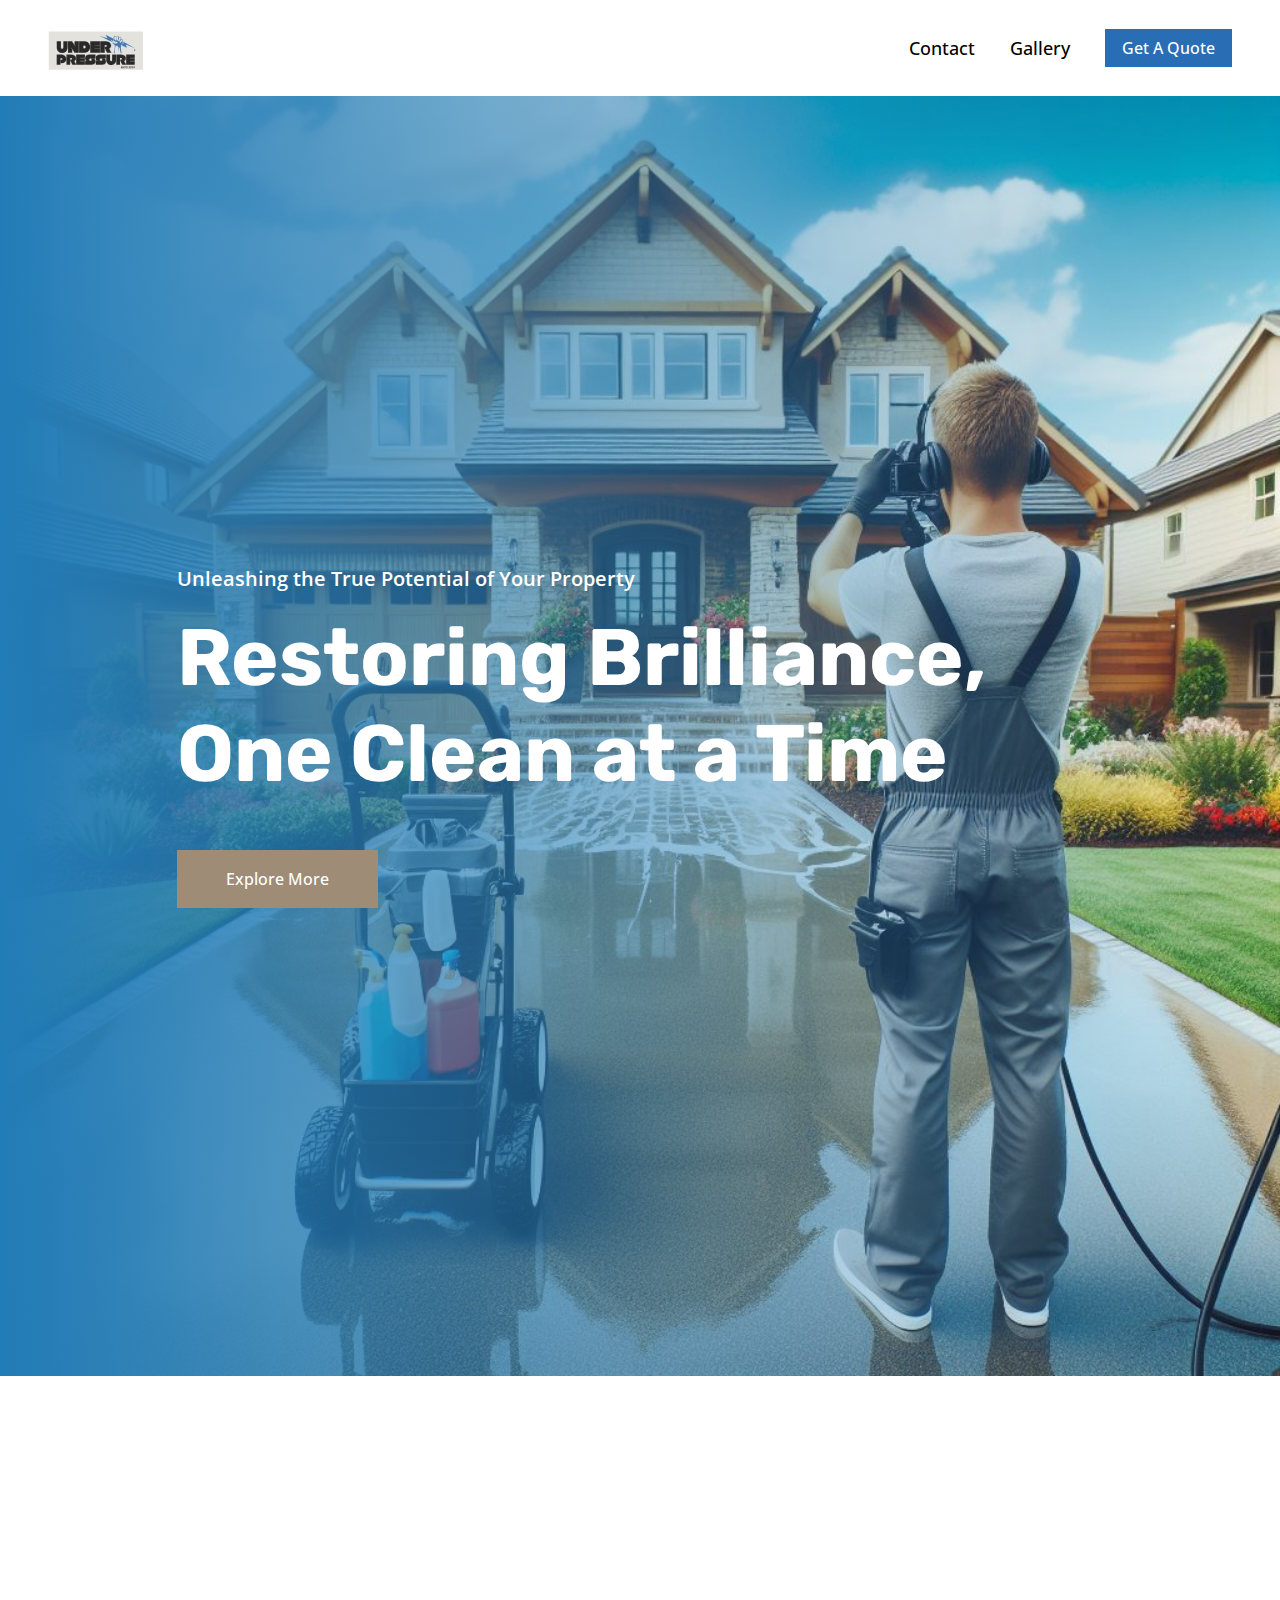
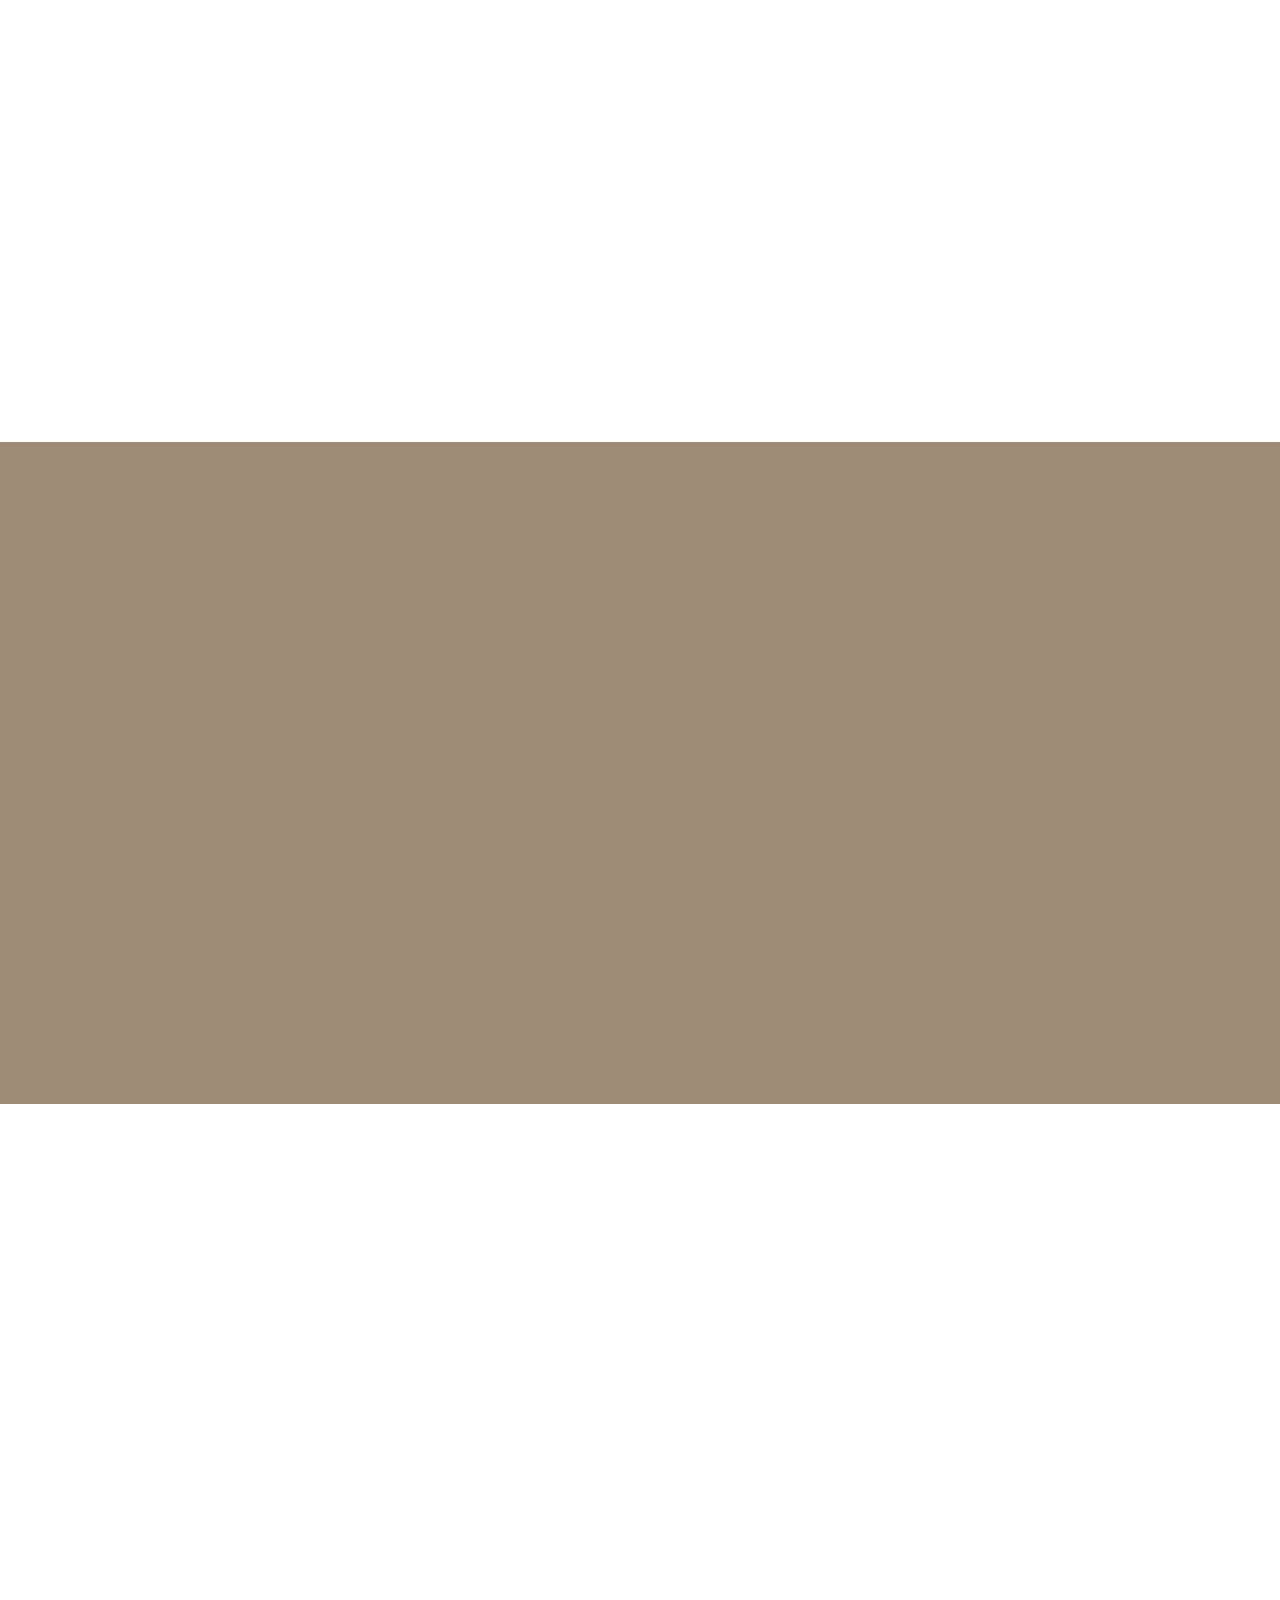
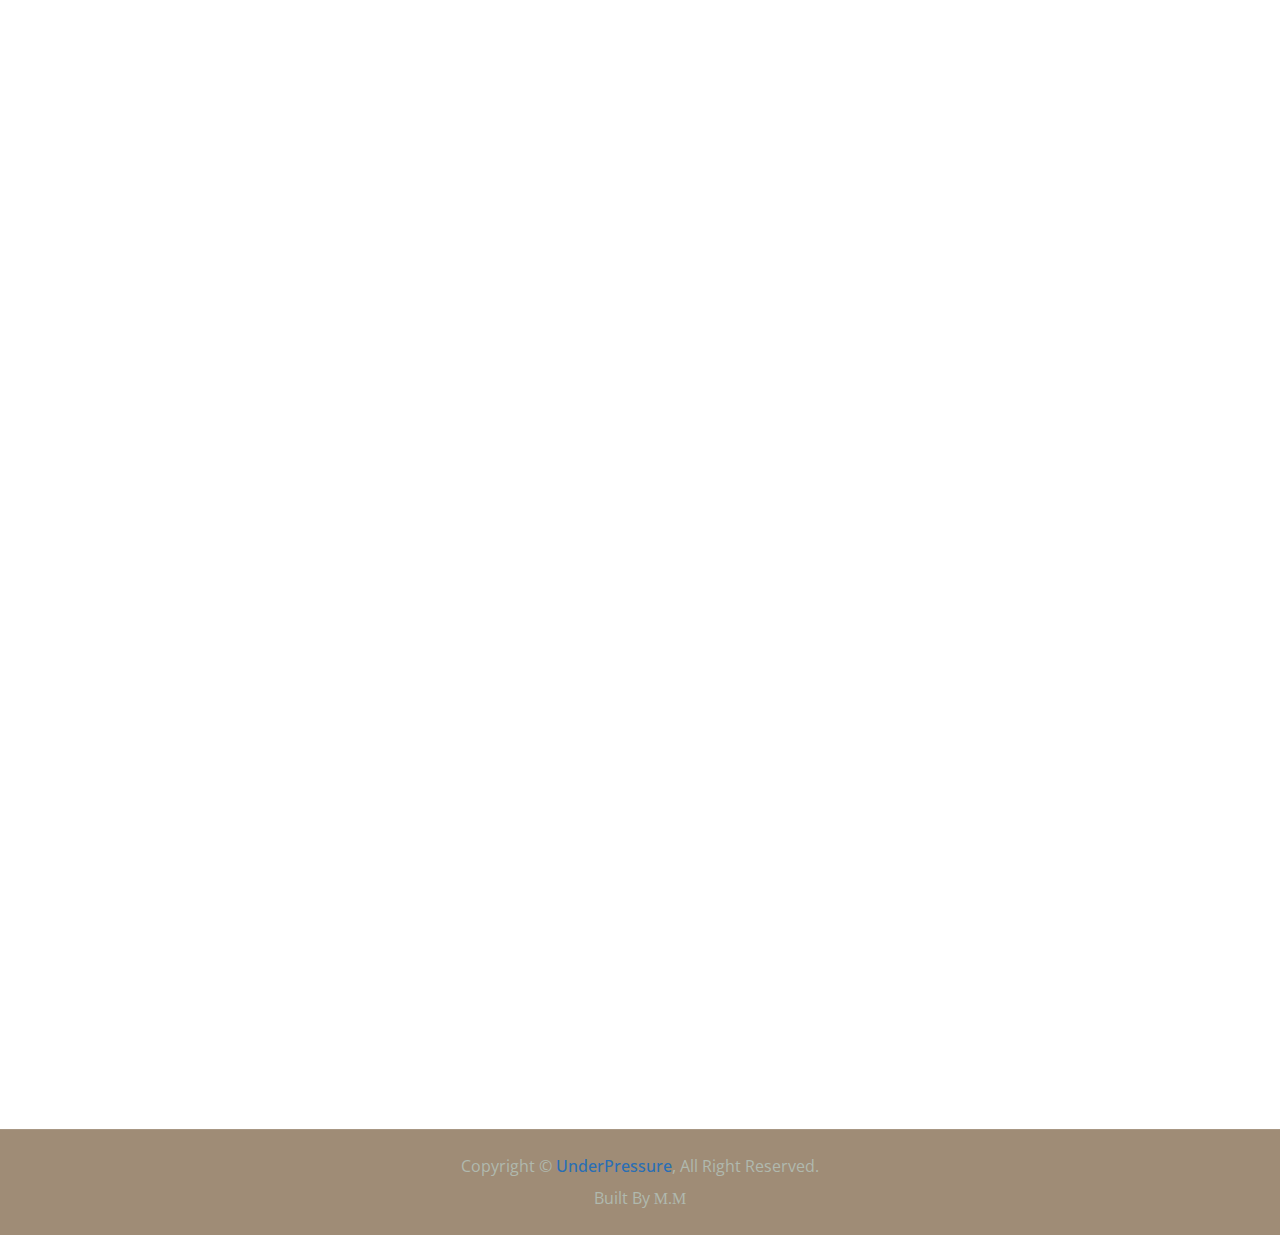
<file: index.html>
<!DOCTYPE html>
<html lang="en">

<head>
    <meta charset="utf-8">
    <title>UnderPressure</title>
    <meta content="width=device-width, initial-scale=1.0" name="viewport">
    <meta content="" name="keywords">
    <meta content="" name="description">

    <!-- Favicon -->
    <link href="img/favicon.ico" rel="icon">

    <!-- Google Web Fonts -->
    <link rel="preconnect" href="https://fonts.googleapis.com">
    <link rel="preconnect" href="https://fonts.gstatic.com" crossorigin>
    <link
        href="https://fonts.googleapis.com/css2?family=Open+Sans:wght@400;500;600&family=Rubik:wght@500;600;700&display=swap"
        rel="stylesheet">

    <!-- Icon Font Stylesheet -->
    <link href="https://cdnjs.cloudflare.com/ajax/libs/font-awesome/5.10.0/css/all.min.css" rel="stylesheet">
    <link href="https://cdn.jsdelivr.net/npm/bootstrap-icons@1.4.1/font/bootstrap-icons.css" rel="stylesheet">

    <!-- Libraries Stylesheet -->
    <link href="lib/animate/animate.min.css" rel="stylesheet">
    <link href="lib/owlcarousel/assets/owl.carousel.min.css" rel="stylesheet">

    <!-- Customized Bootstrap Stylesheet -->
    <link href="css/bootstrap.min.css" rel="stylesheet">

    <!-- Template Stylesheet -->
    <link href="css/style.css" rel="stylesheet">
</head>

<body>
    <!-- Spinner Start -->
    <div id="spinner"
        class="show bg-white position-fixed translate-middle w-100 vh-100 top-50 start-50 d-flex align-items-center justify-content-center">
        <div class="spinner-border text-primary" role="status" style="width: 3rem; height: 3rem;"></div>
    </div>
    <!-- Spinner End -->


  


    <!-- Navbar Start -->
<nav class="navbar navbar-expand-md bg-white navbar-light sticky-top px-4 px-lg-5">
        <a href="index.html" class="navbar-brand d-flex align-items-center">
            <h1 class="m-0"><img class="img" src="img/logo/logo2.png" alt=""></h1>
        </a>
		
		
		
      
        <button class="navbar-toggler" type="button" data-bs-toggle="collapse" data-bs-target="#navbarNav"
            aria-controls="navbarNav" aria-expanded="false" aria-label="Toggle navigation">
            <span class="navbar-toggler-icon"></span>
        </button>
        <div class="collapse navbar-collapse" id="navbarNav">
            <ul class="navbar-nav ms-auto">
                
                <li class="nav-item">
                    <a class="nav-link" href="contact.html">Contact</a>
                </li>
				 <li class="nav-item">
                    <a class="nav-link" href="gallery.html">Gallery</a>
                </li>
            </ul>
            <a href="contact.html" class="btn btn-primary px-3 d-none d-lg-block">Get A Quote</a>
        </div>
    </div>
</nav>
<!-- Navbar End -->



    <!-- Carousel Start -->
    <div class="container-fluid px-0 mb-5">
        <div id="header-carousel" class="carousel slide" data-bs-ride="carousel">
            <div class="carousel-inner">
                <div class="carousel-item active">
                    <img class="w-100" src="img/carousel-1.jpg" alt="Image">
                    <div class="carousel-caption">
                        <div class="container">
                            <div class="row justify-content-center">
                                <div class="col-lg-10 text-start">
                                    <p class="fs-5 fw-medium text-dark text-uj4uppercase animated slideInRight">Unleashing the True Potential of Your Property</p>
                                    <h1 class="display-1 text-white mb-5 animated slideInRight">Restoring Brilliance, One Clean at a Time</h1>
                                    <a href="" class="btn btn-dark py-3 px-5 animated slideInRight">Explore More</a>
                                </div>
                            </div>
                        </div>
                    </div>
                </div>
               
            </div>
           
        </div>
    </div>
    <!-- Carousel End -->


    <!-- About Start -->
    <div class="container-xxl py-5">
        <div class="container">
            <div class="row g-5">
                <div class="col-lg-6">
                    <div class="row gx-3 h-100">
                        <div class="col-6 align-self-start wow fadeInUp" data-wow-delay="0.1s">
                            <img class="img-fluid" src="img/about-1.jpg">
                        </div>
                        <div class="col-6 align-self-end wow fadeInDown" data-wow-delay="0.1s">
                            <img class="img-fluid" src="img/about-2.jpg">
                        </div>
                    </div>
                </div>
                <div class="col-lg-6 wow fadeIn" data-wow-delay="0.5s">
                    <p class="fw-medium text-uppercase text-primary mb-2">About Us</p>
                    <h1 class="display-5 mb-4">Our Commitment to Excellence</h1>
                    <p class="mb-4">Elevating the Standard of Power Washing Service Through Quality Workmanship and Customer Care
                    </p>
                    <div class="d-flex align-items-center mb-4">
                        <div class="flex-shrink-0 bg-primary p-4">
                           <style>
  .white-text {
    color: white;
  }
</style>

<h1 class="display-2 white-text">#1</h1>

                            <h5 class="text-white">Trusted</h5>
                            <h5 class="text-white">Service</h5>
                        </div>
                        <div class="ms-4">
							 <p><i class="fa fa-check text-primary me-2"></i>Customized Solutions</p>
							<p><i class="fa fa-check text-primary me-2"></i>Competitive Pricing</p>
                          <p><i class="fa fa-check text-primary me-2"></i>Expertise + Experience</p>
                            <p><i class="fa fa-check text-primary me-2"></i>Advanced   Techniques</p>
                           
                          
                            <p class="mb-0"><i class="fa fa-check text-primary me-2"></i>Insuranced Contractor</p>
                        </div>
                    </div>
                  

              </div>
          </div>
      </div>
</div>
            </div>
        </div>
    </div>
    <!-- About End -->


    <!-- Project Start -->
    <div class="container-fluid bg-dark pt-5 my-5 px-0">
        <div class="text-center mx-auto mt-5 wow fadeIn" data-wow-delay="0.1s" style="max-width: 600px;">
            <p class="fw-medium text-uppercase text-primary mb-2">Our Services</p>
            <h1 class="display-5 text-white mb-5">Power Washed to Perfection: Transforming Surfaces, Revitalizing Spaces!</h1>
        </div>
        <div class="owl-carousel project-carousel wow fadeIn" data-wow-delay="0.1s">
            <a class="project-item" href="">
                <img class="img-fluid" src="img/residential.jpeg" alt="">
                <div class="project-title">
                    <h5 class="text-primary mb-0">Residential Exterior</h5>
                </div>
            </a>
            <a class="project-item" href="">
                <img class="img-fluid" src="img/driveway.jpeg" alt="">
                <div class="project-title">
                    <h5 class="text-primary mb-0">Driveway/Walkway</h5>
                </div>
            </a>
			 <a class="project-item" href="">
                <img class="img-fluid" src="img/concrete.jpeg" alt="">
                <div class="project-title">
                    <h5 class="text-primary mb-0">Concrete</h5>
                </div>
            </a>
			 <a class="project-item" href="">
                <img class="img-fluid" src="img/commercial.jpeg" alt="">
                <div class="project-title">
                    <h5 class="text-primary mb-0">Commercial Building</h5>
                </div>
            </a>
			 <a class="project-item" href="">
                <img class="img-fluid" src="img/patio furnature.jpeg" alt="">
                <div class="project-title">
                    <h5 class="text-primary mb-0">Outdoor Furniture</h5>
                </div>
            </a>
            <a class="project-item" href="">
                <img class="img-fluid" src="img/decks.jpeg" alt="">
                <div class="project-title">
                    <h5 class="text-primary mb-0">Deck and Patio</h5>
                </div>
            </a>
            <a class="project-item" href="">
                <img class="img-fluid" src="img/fence.jpeg" alt="">
                <div class="project-title">
                    <h5 class="text-primary mb-0">Fences</h5>
                </div>
            </a>
            <a class="project-item" href="">
                <img class="img-fluid" src="img/roof.jpeg" alt="">
                <div class="project-title">
                    <h5 class="text-primary mb-0">Roofs</h5>
                </div>
            </a>
            <a class="project-item" href="">
                <img class="img-fluid" src="img/gutters.jpeg" alt="">
                <div class="project-title">
                    <h5 class="text-primary mb-0">Gutters</h5>
                </div>
            </a>
        </div>
    </div>
    <!-- Project End -->



   


    <!-- Video Modal Start -->
    <div class="modal modal-video fade" id="videoModal" tabindex="-1" aria-labelledby="exampleModalLabel"
        aria-hidden="true">
        <div class="modal-dialog">
            <div class="modal-content rounded-0">
                <div class="modal-header">
                    <h3 class="modal-title" id="exampleModalLabel">Youtube Video</h3>
                    <button type="button" class="btn-close" data-bs-dismiss="modal" aria-label="Close"></button>
                </div>
                <div class="modal-body">
                    <!-- 16:9 aspect ratio -->
                    <div class="ratio ratio-16x9">
                        <iframe class="embed-responsive-item" src="" id="video" allowfullscreen
                            allowscriptaccess="always" allow="autoplay"></iframe>
                    </div>
                </div>
            </div>
        </div>
    </div>
    <!-- Video Modal End -->


    <!-- Service Start -->
    <div class="container-xxl py-5">
        <div class="container">
            <div class="text-center mx-auto pb-4 wow fadeInUp" data-wow-delay="0.1s" style="max-width: 600px;">
               
                <h1 class="display-5 mb-4">Why Choose Us?</h1>
            </div>
            <div class="row gy-5 gx-4">
                <div class="col-md-6 col-lg-4 wow fadeInUp" data-wow-delay="0.1s">
                    <div class="service-item">
                        <img class="img-fluid" src="img/service-1.jpg" alt="">
                        <div class="service-img">
                            <img class="img-fluid" src="img/service-1.jpg" alt="">
                        </div>
                        <div class="service-detail">
                            <div class="service-title">
                                <hr class="w-25">
                                <h3 class="mb-0">Community Connection</h3>
                                <hr class="w-25">
                            </div>
                            <div class="service-text">
                                <p class="text-white mb-0">As a locally owned and operated business, we're deeply rooted in the community. Choosing us means supporting your neighbors and investing in the local economy.</p>
                            </div>
                        </div>
                        
                    </div>
                </div>
                <div class="col-md-6 col-lg-4 wow fadeInUp" data-wow-delay="0.3s">
                    <div class="service-item">
                        <img class="img-fluid" src="img/service-2.jpg" alt="">
                        <div class="service-img">
                            <img class="img-fluid" src="img/service-2.jpg" alt="">
                        </div>
                        <div class="service-detail">
                            <div class="service-title">
                                <hr class="w-25">
                                <h3 class="mb-0">Personalized Service</h3>
                                <hr class="w-25">
                            </div>
                            <div class="service-text">
                                <p class="text-white mb-0">Being local allows us to provide personalized service tailored to your specific needs. We understand the unique challenges of our area and can offer solutions that are effective in our local environment.</p>
                            </div>
                        </div>
                        
                    </div>
                </div>
                <div class="col-md-6 col-lg-4 wow fadeInUp" data-wow-delay="0.5s">
                    <div class="service-item">
                        <img class="img-fluid" src="img/service-3.jpg" alt="">
                        <div class="service-img">
                            <img class="img-fluid" src="img/service-3.jpg" alt="">
                        </div>
                        <div class="service-detail">
                            <div class="service-title">
                                <hr class="w-25">
                                <h3 class="mb-0">Trusted Professional Care</h3>
                                <hr class="w-25">
                            </div>
                            <div class="service-text">
                                <p class="text-white mb-0">Our reputation is built on word-of-mouth recommendations within the local community. When you choose us, you're choosing a company with a proven track record of satisfied customers right here in our neighborhood.</p>
                            </div>
                        </div>
                       
                    </div>
                </div>
            </div>
        </div>
    </div>
    <!-- Service End -->


  

 

    <!-- Testimonial Start -->
    <div class="container-xxl py-5">
        <div class="container">
            <div class="text-center mx-auto wow fadeInUp" data-wow-delay="0.1s" style="max-width: 600px;">
                <p class="fw-medium text-uppercase text-primary mb-2">Testimonials</p>
                <h1 class="display-5 mb-5">What Our Clients Say!</h1>
            </div>
            <div class="owl-carousel testimonial-carousel wow fadeInUp" data-wow-delay="0.1s">
                <div class="testimonial-item text-center">
                   
                    <div class="testimonial-text text-center rounded p-4">
                        <p>"Incredible job! Our patio was covered in moss and algae, but after the power washing service, it looks like new again. The team was prompt, professional, and the results exceeded our expectations. Thank you!"</p>
                        <h5 class="mb-1">Sarah T</h5>
                        <span class="fst-italic">Homeowner</span>
                    </div>
                </div>
                <div class="testimonial-item text-center">
                    <div class="testimonial-img position-relative">
                       
                        
                    </div>
                    <div class="testimonial-text text-center rounded p-4">
                        <p>"Absolutely thrilled with the results! Our driveway went from grimy to gleaming in no time. The team was professional, efficient, and the results speak for themselves. Highly recommend!"</p>
                        <h5 class="mb-1">John D</h5>
                        <span class="fst-italic">Homeowner</span>
                    </div>
                </div>
                <div class="testimonial-item text-center">
                   
                    <div class="testimonial-text text-center rounded p-4">
                        <p>"Impressed doesn't even begin to cover it! Our house looks brand new after the power washing service. The team was courteous, thorough, and left no stone unturned. Couldn't be happier with the outcome!"</p>
                        <h5 class="mb-1">Michael R</h5>
                        <span class="fst-italic">Homeowner</span>
                    </div>
                </div>
            </div>
        </div>
    </div>
    <!-- Testimonial End -->


    <!-- Footer Start -->
    <div class="container-fluid bg-dark footer mt-5 py-5 wow fadeIn" data-wow-delay="0.1s">
        <div class="container py-5">
            <div class="row g-5">
                <div class="col-lg-3 col-md-6">
                    <h5 class="text-white mb-4">Get in Touch</h5>
                    <p class="mb-2"><i class="fa fa-map-marker-alt me-3"></i>Collingwood, ON</p>
                    <p class="mb-2"><i class="fa fa-phone-alt me-3"></i>705-555-5555</p>
                    <p class="mb-2"><i class="fa fa-envelope me-3"></i>info@underpressure.ca</p>
                    
                </div>
                <div class="col-lg-3 col-md-6">
                    <h5 class="text-white mb-4">Quick Links</h5>
                    
                    <a class="btn btn-link" href="contact.html">Contact Us</a>
                   
                    <a class="btn btn-link" href="terms.html">Terms & Conditions</a>
                    
                </div>
                <div class="col-lg-3 col-md-6">
                    <h5 class="text-white mb-4">Business Hours</h5>
                    <p class="mb-1">Monday - Friday</p>
                    <h6 class="text-light">09:00 am - 07:00 pm</h6>
                    <p class="mb-1">Saturday</p>
                    <h6 class="text-light">09:00 am - 5:00 pm</h6>
                    <p class="mb-1">Sunday</p>
                    <h6 class="text-light">Closed</h6>
                </div>
                <div class="col-lg-3 col-md-6">
                    <h5 class="text-white mb-4">Newsletter</h5>
                    <p>Stay Connected for Exclusive Offers, Maintenence Tips, and Industry Insights</p>
                    <div class="position-relative w-100">
        <form method="post" action="https://submit.jotform.com/submit/240495998882075">
            <input class="form-control bg-transparent w-100 py-3 ps-4 pe-5" type="email" name="q4_email" placeholder="Your email" required>
            <input type="hidden" id="input_7" name="q7_newsletter_tag" value="newsletter list">
            <div class="form-single-column" role="group" aria-labelledby="label_8" data-component="checkbox" style="display: none;">
             
                    <input type="checkbox" aria-describedby="label_8" class="form-checkbox" id="input_8_0" name="q8_newsletter[]" value="Yes" checked />
                </span>
            </div>
            <button type="submit" class="btn btn-primary py-2 position-absolute top-0 end-0 mt-2 me-2">Signup</button>
        </form>
    </div>
                </div>
            </div>
        </div>
    </div>
    <!-- Footer End -->

  <!-- Copyright Start -->
    <div class="container-fluid copyright bg-dark py-4">
        <div class="container text-center">
            <p class="mb-2">Copyright &copy; <a class="fw-semi-bold" href="#">UnderPressure</a>, All Right Reserved.
            </p>
           
         <style>
    .minimal-cursive {
        font-family: 'Lobster', cursive; /* Use a minimal cursive font */
    }
</style>

<p class="mb-0">Built By <span class="minimal-cursive">M.M</span></p>


        </div>
    </div>
    <!-- Copyright End -->
  


   


    <!-- JavaScript Libraries -->
<script src="https://code.jquery.com/jquery-3.4.1.min.js"></script>
<script src="https://cdn.jsdelivr.net/npm/bootstrap@5.0.0/dist/js/bootstrap.bundle.min.js"></script>
<script src="lib/wow/wow.min.js"></script>
<script src="lib/easing/easing.min.js"></script>
<script src="lib/waypoints/waypoints.min.js"></script>
<script src="lib/owlcarousel/owl.carousel.min.js"></script>
<script src="lib/counterup/counterup.min.js"></script>

    <!-- Template Javascript -->
<script src="js/main.js"></script>
</body>

</html>
</file>
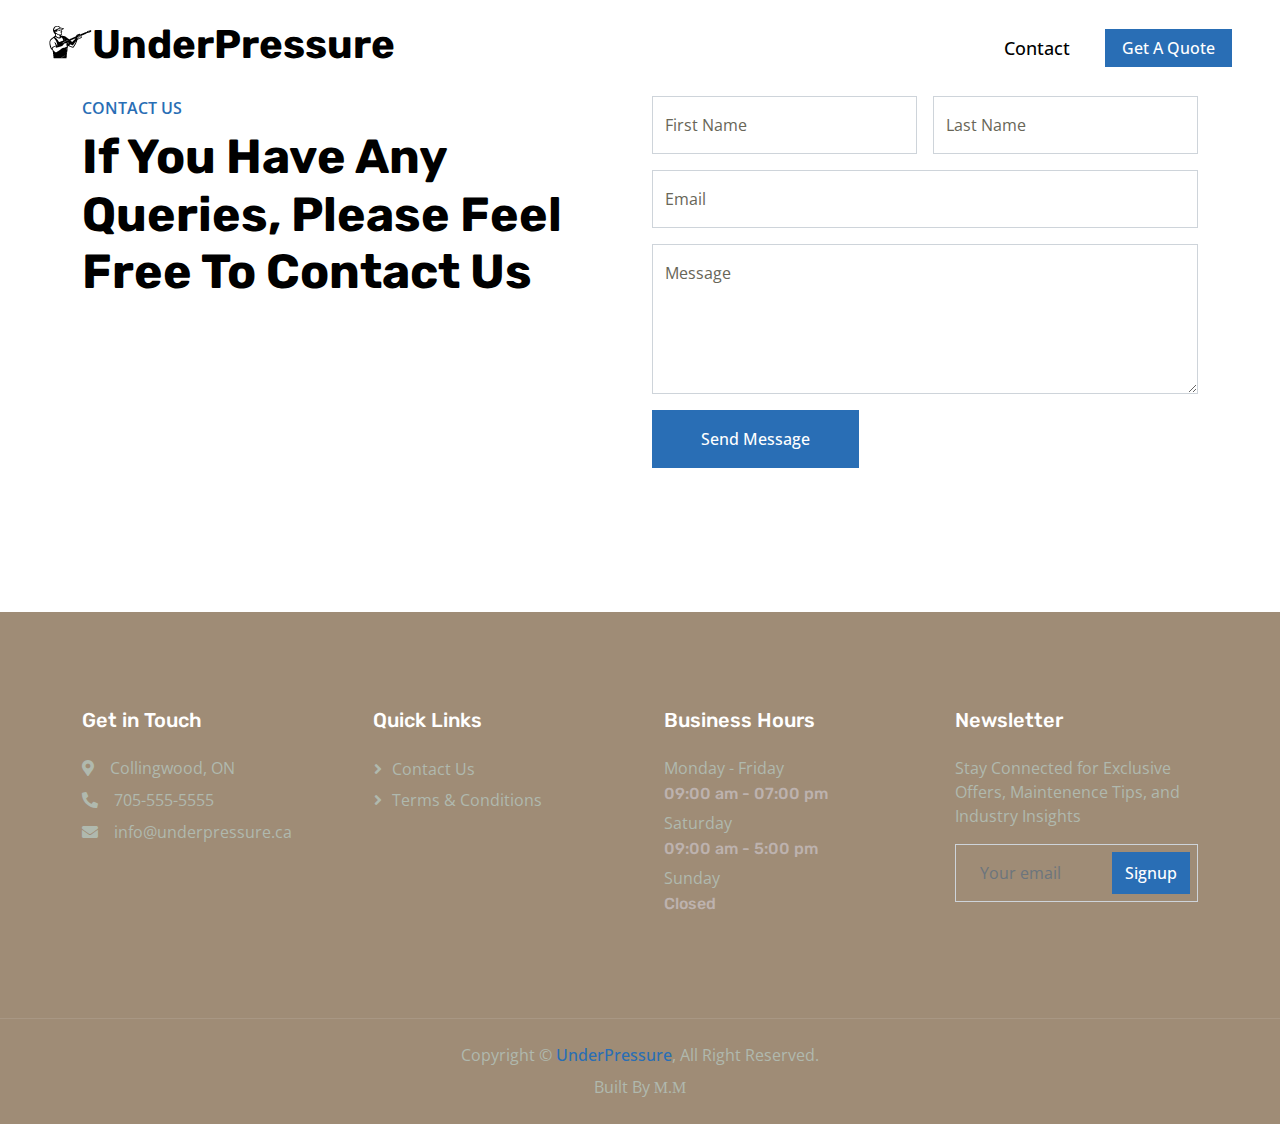
<file: contact.html>
<!DOCTYPE html>
<html lang="en">

<head>
    <meta charset="utf-8">
    <title>UnderPressure - Contact</title>
    <meta content="width=device-width, initial-scale=1.0" name="viewport">
    <meta content="" name="keywords">
    <meta content="" name="description">

    <!-- Favicon -->
    <link href="img/favicon.ico" rel="icon">

    <!-- Google Web Fonts -->
    <link rel="preconnect" href="https://fonts.googleapis.com">
    <link rel="preconnect" href="https://fonts.gstatic.com" crossorigin>
    <link
        href="https://fonts.googleapis.com/css2?family=Open+Sans:wght@400;500;600&family=Rubik:wght@500;600;700&display=swap"
        rel="stylesheet">

    <!-- Icon Font Stylesheet -->
    <link href="https://cdnjs.cloudflare.com/ajax/libs/font-awesome/5.10.0/css/all.min.css" rel="stylesheet">
    <link href="https://cdn.jsdelivr.net/npm/bootstrap-icons@1.4.1/font/bootstrap-icons.css" rel="stylesheet">

    <!-- Libraries Stylesheet -->
    <link href="lib/animate/animate.min.css" rel="stylesheet">
    <link href="lib/owlcarousel/assets/owl.carousel.min.css" rel="stylesheet">

    <!-- Customized Bootstrap Stylesheet -->
    <link href="css/bootstrap.min.css" rel="stylesheet">

    <!-- Template Stylesheet -->
    <link href="css/style.css" rel="stylesheet">
</head>

<body>
    <!-- Spinner Start -->
    <div id="spinner"
        class="show bg-white position-fixed translate-middle w-100 vh-100 top-50 start-50 d-flex align-items-center justify-content-center">
        <div class="spinner-border text-primary" role="status" style="width: 3rem; height: 3rem;"></div>
    </div>
    <!-- Spinner End -->


 
    <!-- Navbar Start -->
<nav class="navbar navbar-expand-md bg-white navbar-light sticky-top px-4 px-lg-5">
        <a href="index.html" class="navbar-brand d-flex align-items-center">
            <h1 class="m-0"><img class="img" src="img/logo/logo.png" alt="">UnderPressure</h1>
        </a>
		
		
		
      
        <button class="navbar-toggler" type="button" data-bs-toggle="collapse" data-bs-target="#navbarNav"
            aria-controls="navbarNav" aria-expanded="false" aria-label="Toggle navigation">
            <span class="navbar-toggler-icon"></span>
        </button>
        <div class="collapse navbar-collapse" id="navbarNav">
            <ul class="navbar-nav ms-auto">
                
                <li class="nav-item">
                    <a class="nav-link" href="contact.html">Contact</a>
                </li>
            </ul>
            <a href="contact.html" class="btn btn-primary px-3 d-none d-lg-block">Get A Quote</a>
        </div>
    </div>
</nav>
<!-- Navbar End -->


 


   <!-- Contact Start -->
    <div class="container-xxl py-5">
        <div class="container">
            <div class="row g-5 justify-content-center mb-5">
               
			
			
			
			
			
            <div class="row g-6">
                <div class="col-lg-6 wow fadeInUp" data-wow-delay="0.1s">
                    <p class="fw-medium text-uppercase text-primary mb-2">Contact Us</p>
                  <h1 class="display-5 mb-4">If You Have Any Queries, Please Feel Free To Contact Us</h1>
                    <p class="mb-4">&nbsp;</p>
                    
                </div>
          
				
				
				
				
				
				
		<div class="col-lg-6 wow fadeInUp" data-wow-delay="0.5s">
    <form method="post" action="https://submit.jotform.com/submit/240495998882075">
		
        <div class="row g-3">
            <div class="col-md-6">
				
                <div class="form-floating">
					
                    <input type="text" class="form-control" name="q3_name[first]" id="first_3" placeholder="First Name" required>
                    <label for="first_3">First Name</label>
                </div>
            </div>
            <div class="col-md-6">
                <div class="form-floating">
                    <input type="text" class="form-control" name="q3_name[last]" id="last_3" placeholder="Last Name" required>
                    <label for="last_3">Last Name</label>
                </div>
            </div>
            <div class="col-12">
                <div class="form-floating">
                    <input type="email" class="form-control" name="q4_email" id="input_4" placeholder="example@example.com" required>
                    <label for="input_4">Email</label>
                </div>
            </div>
            <div class="col-12">
                <div class="form-floating">
                    <textarea class="form-control" name="q5_typeA" id="input_5" placeholder="Type a question" style="height: 150px" required></textarea>
                    <label for="input_5">Message</label>
                </div>
            </div>
            <div>
                <input type="hidden" name="newsletter_tag" value="newsletter list">
                <button class="form-submit-button submit-button jf-form-buttons jsTest-submitField btn btn-primary py-3 px-5" id="input_2" type="submit">Send Message</button>
            </div>
        </div>
        <input type="hidden" name="formID" value="240495998882075">
        <input type="hidden" id="JWTContainer" value="">
        <input type="hidden" id="cardinalOrderNumber" value="">
        <input type="hidden" id="jsExecutionTracker" name="jsExecutionTracker" value="build-date-1708369443363">
        <input type="hidden" id="submitSource" name="submitSource" value="unknown">
        <input type="hidden" id="buildDate" name="buildDate" value="1708369443363">
        <input type="hidden" class="simple_spc" id="simple_spc" name="simple_spc" value="240495998882075">
    </form>
</div>


				
				
				
				


                </div>
            </div>
        </div>
    </div>
    <!-- Contact End -->


   
    <!-- Footer Start -->
    <div class="container-fluid bg-dark footer mt-5 py-5 wow fadeIn" data-wow-delay="0.1s">
        <div class="container py-5">
            <div class="row g-5">
                <div class="col-lg-3 col-md-6">
                    <h5 class="text-white mb-4">Get in Touch</h5>
                    <p class="mb-2"><i class="fa fa-map-marker-alt me-3"></i>Collingwood, ON</p>
                    <p class="mb-2"><i class="fa fa-phone-alt me-3"></i>705-555-5555</p>
                    <p class="mb-2"><i class="fa fa-envelope me-3"></i>info@underpressure.ca</p>
                    
                </div>
                <div class="col-lg-3 col-md-6">
                    <h5 class="text-white mb-4">Quick Links</h5>
                    
                    <a class="btn btn-link" href="contact.html">Contact Us</a>
                   
                    <a class="btn btn-link" href="terms.html">Terms & Conditions</a>
                    
                </div>
                <div class="col-lg-3 col-md-6">
                    <h5 class="text-white mb-4">Business Hours</h5>
                    <p class="mb-1">Monday - Friday</p>
                    <h6 class="text-light">09:00 am - 07:00 pm</h6>
                    <p class="mb-1">Saturday</p>
                    <h6 class="text-light">09:00 am - 5:00 pm</h6>
                    <p class="mb-1">Sunday</p>
                    <h6 class="text-light">Closed</h6>
                </div>
                <div class="col-lg-3 col-md-6">
                    <h5 class="text-white mb-4">Newsletter</h5>
                    <p>Stay Connected for Exclusive Offers, Maintenence Tips, and Industry Insights</p>
                    <div class="position-relative w-100">
        <form method="post" action="https://submit.jotform.com/submit/240495998882075">
            <input class="form-control bg-transparent w-100 py-3 ps-4 pe-5" type="email" name="q4_email" placeholder="Your email" required>
            <input type="hidden" id="input_7" name="q7_newsletter_tag" value="newsletter list">
            <div class="form-single-column" role="group" aria-labelledby="label_8" data-component="checkbox" style="display: none;">
             
                    <input type="checkbox" aria-describedby="label_8" class="form-checkbox" id="input_8_0" name="q8_newsletter[]" value="Yes" checked />
                </span>
            </div>
            <button type="submit" class="btn btn-primary py-2 position-absolute top-0 end-0 mt-2 me-2">Signup</button>
        </form>
    </div>
                </div>
            </div>
        </div>
    </div>
    <!-- Footer End -->

  <!-- Copyright Start -->
    <div class="container-fluid copyright bg-dark py-4">
        <div class="container text-center">
            <p class="mb-2">Copyright &copy; <a class="fw-semi-bold" href="#">UnderPressure</a>, All Right Reserved.
            </p>
           
         <style>
    .minimal-cursive {
        font-family: 'Lobster', cursive; /* Use a minimal cursive font */
    }
</style>

<p class="mb-0">Built By <span class="minimal-cursive">M.M</span></p>


        </div>
    </div>
    <!-- Copyright End -->
  


   


    <!-- JavaScript Libraries -->
<script src="https://code.jquery.com/jquery-3.4.1.min.js"></script>
<script src="https://cdn.jsdelivr.net/npm/bootstrap@5.0.0/dist/js/bootstrap.bundle.min.js"></script>
<script src="lib/wow/wow.min.js"></script>
<script src="lib/easing/easing.min.js"></script>
<script src="lib/waypoints/waypoints.min.js"></script>
<script src="lib/owlcarousel/owl.carousel.min.js"></script>
<script src="lib/counterup/counterup.min.js"></script>

    <!-- Template Javascript -->
<script src="js/main.js"></script>
</body>

</html>
</file>
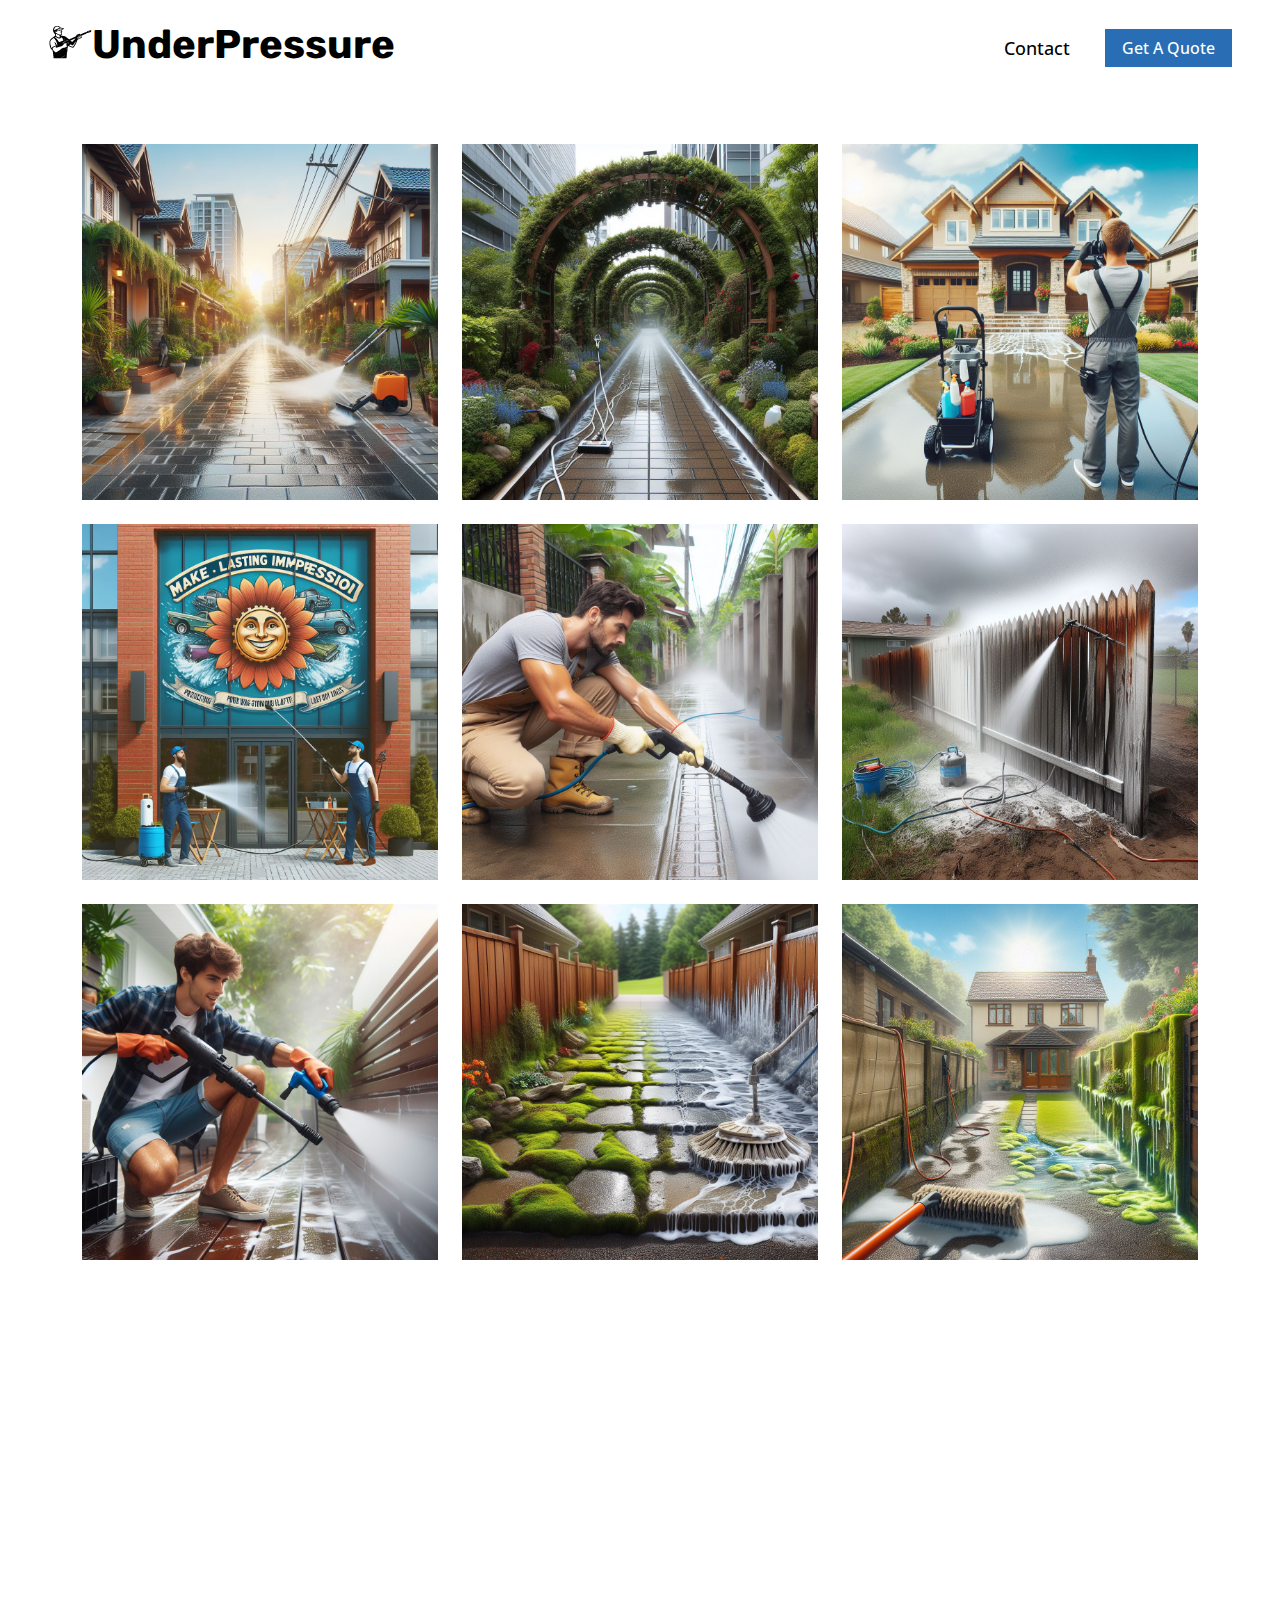
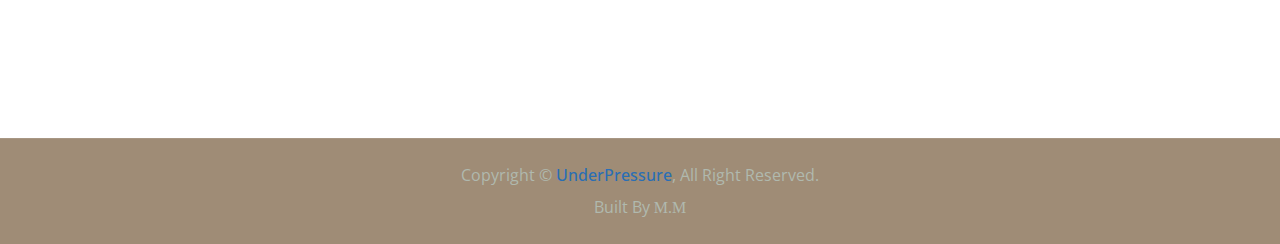
<file: gallery.html>
<!DOCTYPE html>
<html lang="en">
<head>
    <meta charset="utf-8">
    <title>UnderPressure - Terms and Conditions</title>
    <meta content="width=device-width, initial-scale=1.0" name="viewport">
    <meta content="" name="keywords">
    <meta content="" name="description">

    <!-- Favicon -->
    <link href="img/favicon.ico" rel="icon">

    <!-- Google Web Fonts -->
    <link rel="preconnect" href="https://fonts.googleapis.com">
    <link rel="preconnect" href="https://fonts.gstatic.com" crossorigin>
    <link href="https://fonts.googleapis.com/css2?family=Open+Sans:wght@400;500;600&family=Rubik:wght@500;600;700&display=swap" rel="stylesheet">

    <!-- Icon Font Stylesheet -->
    <link href="https://cdnjs.cloudflare.com/ajax/libs/font-awesome/5.10.0/css/all.min.css" rel="stylesheet">
    <link href="https://cdn.jsdelivr.net/npm/bootstrap-icons@1.4.1/font/bootstrap-icons.css" rel="stylesheet">

    <!-- Libraries Stylesheet -->
    <link href="lib/animate/animate.min.css" rel="stylesheet">
    <link href="lib/owlcarousel/assets/owl.carousel.min.css" rel="stylesheet">

    <!-- Customized Bootstrap Stylesheet -->
    <link href="css/bootstrap.min.css" rel="stylesheet">

    <!-- Template Stylesheet -->
    <link href="css/style.css" rel="stylesheet">
</head>
<body>
    <!-- Spinner Start -->
    <div id="spinner" class="show bg-white position-fixed translate-middle w-100 vh-100 top-50 start-50 d-flex align-items-center justify-content-center">
        <div class="spinner-border text-primary" role="status" style="width: 3rem; height: 3rem;"></div>
    </div>
    <!-- Spinner End -->

    <!-- Navbar Start -->
    <nav class="navbar navbar-expand-md bg-white navbar-light sticky-top px-4 px-lg-5">
        <a href="index.html" class="navbar-brand d-flex align-items-center">
            <h1 class="m-0"><img class="img" src="img/logo/logo.png" alt="">UnderPressure</h1>
        </a>
        <button class="navbar-toggler" type="button" data-bs-toggle="collapse" data-bs-target="#navbarNav" aria-controls="navbarNav" aria-expanded="false" aria-label="Toggle navigation">
            <span class="navbar-toggler-icon"></span>
        </button>
        <div class="collapse navbar-collapse" id="navbarNav">
            <ul class="navbar-nav ms-auto">
                <li class="nav-item">
                    <a class="nav-link" href="contact.html">Contact</a>
                </li>
            </ul>
            <a href="contact.html" class="btn btn-primary px-3 d-none d-lg-block">Get A Quote</a>
        </div>
    </nav>
    <!-- Navbar End -->

    
                    

    <!-- Photo Gallery Start -->
<div class="container my-5">
    <div class="row">
        <div class="col">
            
        </div>
    </div>
    <div class="row">
        <div class="col-md-4 mb-4">
            <a href="img/gallery/photo1.jpg" data-lightbox="gallery" data-title="Photo 1"><img src="img/about-1.jpg" class="img-fluid rounded" alt="Photo 1"></a>
        </div>
        <div class="col-md-4 mb-4">
            <a href="img/gallery/photo2.jpg" data-lightbox="gallery" data-title="Photo 2"><img src="img/about-2.jpg" class="img-fluid rounded" alt="Photo 2"></a>
        </div>
        <div class="col-md-4 mb-4">
            <a href="img/gallery/photo3.jpg" data-lightbox="gallery" data-title="Photo 3"><img src="img/carousel-1.jpg" class="img-fluid rounded" alt="Photo 3"></a>
        </div>
    </div>
    <div class="row">
        <div class="col-md-4 mb-4">
            <a href="img/gallery/photo1.jpg" data-lightbox="gallery" data-title="Photo 1"><img src="img/commercial.jpeg" class="img-fluid rounded" alt="Photo 1"></a>
        </div>
        <div class="col-md-4 mb-4">
            <a href="img/gallery/photo2.jpg" data-lightbox="gallery" data-title="Photo 2"><img src="img/concrete.jpeg" class="img-fluid rounded" alt="Photo 2"></a>
        </div>
        <div class="col-md-4 mb-4">
            <a href="img/gallery/photo3.jpg" data-lightbox="gallery" data-title="Photo 3"><img src="img/fence.jpeg" class="img-fluid rounded" alt="Photo 3"></a>
        </div>
    </div>
	
	
	<div class="row">
        <div class="col-md-4 mb-4">
            <a href="img/gallery/photo1.jpg" data-lightbox="gallery" data-title="Photo 1"><img src="img/decks.jpeg" class="img-fluid rounded" alt="Photo 1"></a>
        </div>
        <div class="col-md-4 mb-4">
            <a href="img/gallery/photo2.jpg" data-lightbox="gallery" data-title="Photo 2"><img src="img/service-3.jpg" class="img-fluid rounded" alt="Photo 2"></a>
        </div>
        <div class="col-md-4 mb-4">
            <a href="img/gallery/photo3.jpg" data-lightbox="gallery" data-title="Photo 3"><img src="img/service-2.jpg" class="img-fluid rounded" alt="Photo 3"></a>
        </div>
    </div>
	
    <!-- Add more photos as needed -->
</div>
<!-- Photo Gallery End -->

     <!-- Footer Start -->
    <div class="container-fluid bg-dark footer mt-5 py-5 wow fadeIn" data-wow-delay="0.1s">
        <div class="container py-5">
            <div class="row g-5">
                <div class="col-lg-3 col-md-6">
                    <h5 class="text-white mb-4">Get in Touch</h5>
                    <p class="mb-2"><i class="fa fa-map-marker-alt me-3"></i>Collingwood, ON</p>
                    <p class="mb-2"><i class="fa fa-phone-alt me-3"></i>705-555-5555</p>
                    <p class="mb-2"><i class="fa fa-envelope me-3"></i>info@underpressure.ca</p>
                    
                </div>
                <div class="col-lg-3 col-md-6">
                    <h5 class="text-white mb-4">Quick Links</h5>
                    
                    <a class="btn btn-link" href="contact.html">Contact Us</a>
                   
                    <a class="btn btn-link" href="terms.html">Terms & Conditions</a>
                    
                </div>
                <div class="col-lg-3 col-md-6">
                    <h5 class="text-white mb-4">Business Hours</h5>
                    <p class="mb-1">Monday - Friday</p>
                    <h6 class="text-light">09:00 am - 07:00 pm</h6>
                    <p class="mb-1">Saturday</p>
                    <h6 class="text-light">09:00 am - 5:00 pm</h6>
                    <p class="mb-1">Sunday</p>
                    <h6 class="text-light">Closed</h6>
                </div>
                <div class="col-lg-3 col-md-6">
                    <h5 class="text-white mb-4">Newsletter</h5>
                    <p>Stay Connected for Exclusive Offers, Maintenence Tips, and Industry Insights</p>
                    <div class="position-relative w-100">
        <form method="post" action="https://submit.jotform.com/submit/240495998882075">
            <input class="form-control bg-transparent w-100 py-3 ps-4 pe-5" type="email" name="q4_email" placeholder="Your email" required>
            <input type="hidden" id="input_7" name="q7_newsletter_tag" value="newsletter list">
            <div class="form-single-column" role="group" aria-labelledby="label_8" data-component="checkbox" style="display: none;">
             
                    <input type="checkbox" aria-describedby="label_8" class="form-checkbox" id="input_8_0" name="q8_newsletter[]" value="Yes" checked />
                </span>
            </div>
            <button type="submit" class="btn btn-primary py-2 position-absolute top-0 end-0 mt-2 me-2">Signup</button>
        </form>
    </div>
                </div>
            </div>
        </div>
    </div>
    <!-- Footer End -->

  <!-- Copyright Start -->
    <div class="container-fluid copyright bg-dark py-4">
        <div class="container text-center">
            <p class="mb-2">Copyright &copy; <a class="fw-semi-bold" href="#">UnderPressure</a>, All Right Reserved.
            </p>
           
         <style>
    .minimal-cursive {
        font-family: 'Lobster', cursive; /* Use a minimal cursive font */
    }
</style>

<p class="mb-0">Built By <span class="minimal-cursive">M.M</span></p>


        </div>
    </div>
    <!-- Copyright End -->
  


   


    <!-- JavaScript Libraries -->
<script src="https://code.jquery.com/jquery-3.4.1.min.js"></script>
<script src="https://cdn.jsdelivr.net/npm/bootstrap@5.0.0/dist/js/bootstrap.bundle.min.js"></script>
<script src="lib/wow/wow.min.js"></script>
<script src="lib/easing/easing.min.js"></script>
<script src="lib/waypoints/waypoints.min.js"></script>
<script src="lib/owlcarousel/owl.carousel.min.js"></script>
<script src="lib/counterup/counterup.min.js"></script>

    <!-- Template Javascript -->
<script src="js/main.js"></script>
</body>

</html>
</file>
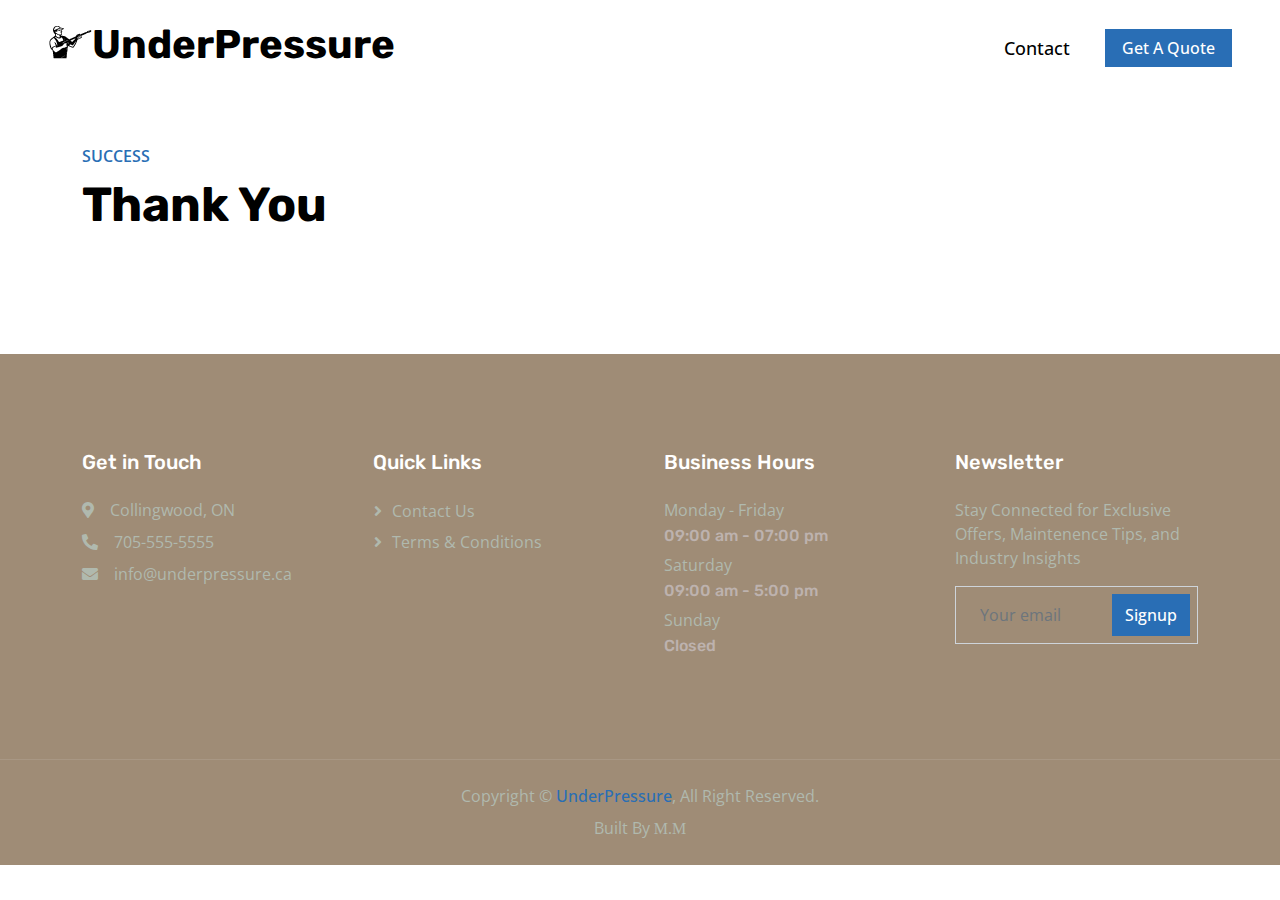
<file: success.html>
<!DOCTYPE html>
<html lang="en">

<head>
    <meta charset="utf-8">
    <title>UnderPressure</title>
    <meta content="width=device-width, initial-scale=1.0" name="viewport">
    <meta content="" name="keywords">
    <meta content="" name="description">

    <!-- Favicon -->
    <link href="img/favicon.ico" rel="icon">

    <!-- Google Web Fonts -->
    <link rel="preconnect" href="https://fonts.googleapis.com">
    <link rel="preconnect" href="https://fonts.gstatic.com" crossorigin>
    <link
        href="https://fonts.googleapis.com/css2?family=Open+Sans:wght@400;500;600&family=Rubik:wght@500;600;700&display=swap"
        rel="stylesheet">

    <!-- Icon Font Stylesheet -->
    <link href="https://cdnjs.cloudflare.com/ajax/libs/font-awesome/5.10.0/css/all.min.css" rel="stylesheet">
    <link href="https://cdn.jsdelivr.net/npm/bootstrap-icons@1.4.1/font/bootstrap-icons.css" rel="stylesheet">

    <!-- Libraries Stylesheet -->
    <link href="lib/animate/animate.min.css" rel="stylesheet">
    <link href="lib/owlcarousel/assets/owl.carousel.min.css" rel="stylesheet">

    <!-- Customized Bootstrap Stylesheet -->
    <link href="css/bootstrap.min.css" rel="stylesheet">

    <!-- Template Stylesheet -->
    <link href="css/style.css" rel="stylesheet">
</head>

<body>
    <!-- Spinner Start -->
    <div id="spinner"
        class="show bg-white position-fixed translate-middle w-100 vh-100 top-50 start-50 d-flex align-items-center justify-content-center">
        <div class="spinner-border text-primary" role="status" style="width: 3rem; height: 3rem;"></div>
    </div>
    <!-- Spinner End -->


  


  
    <!-- Navbar Start -->
<nav class="navbar navbar-expand-md bg-white navbar-light sticky-top px-4 px-lg-5">
        <a href="index.html" class="navbar-brand d-flex align-items-center">
            <h1 class="m-0"><img class="img" src="img/logo/logo.png" alt="">UnderPressure</h1>
        </a>
		
		
		
      
        <button class="navbar-toggler" type="button" data-bs-toggle="collapse" data-bs-target="#navbarNav"
            aria-controls="navbarNav" aria-expanded="false" aria-label="Toggle navigation">
            <span class="navbar-toggler-icon"></span>
        </button>
        <div class="collapse navbar-collapse" id="navbarNav">
            <ul class="navbar-nav ms-auto">
                
                <li class="nav-item">
                    <a class="nav-link" href="contact.html">Contact</a>
                </li>
            </ul>
            <a href="contact.html" class="btn btn-primary px-3 d-none d-lg-block">Get A Quote</a>
        </div>
    </div>
</nav>
<!-- Navbar End -->



    <!-- Success Start -->
    <div class="container-xxl py-5">
        <div class="container">
            <div class="row g-5">
                <div class="col-lg-6">
                   
                    </div>
          </div>
                <div class="col-lg-6 wow fadeIn" data-wow-delay="0.5s">
                  <p class="fw-medium text-uppercase text-primary mb-2">Success</p>
                    <h1 class="display-5 mb-4">Thank You</h1>
                    
                   
                        
                  
          
        </div>
    </div>
</div>

              </div>
          </div>
                    </div>
                </div>
            </div>
        </div>
    </div>
    <!-- Success End -->

   
     <!-- Footer Start -->
    <div class="container-fluid bg-dark footer mt-5 py-5 wow fadeIn" data-wow-delay="0.1s">
        <div class="container py-5">
            <div class="row g-5">
                <div class="col-lg-3 col-md-6">
                    <h5 class="text-white mb-4">Get in Touch</h5>
                    <p class="mb-2"><i class="fa fa-map-marker-alt me-3"></i>Collingwood, ON</p>
                    <p class="mb-2"><i class="fa fa-phone-alt me-3"></i>705-555-5555</p>
                    <p class="mb-2"><i class="fa fa-envelope me-3"></i>info@underpressure.ca</p>
                    
                </div>
                <div class="col-lg-3 col-md-6">
                    <h5 class="text-white mb-4">Quick Links</h5>
                    
                    <a class="btn btn-link" href="contact.html">Contact Us</a>
                   
                    <a class="btn btn-link" href="terms.html">Terms & Conditions</a>
                    
                </div>
                <div class="col-lg-3 col-md-6">
                    <h5 class="text-white mb-4">Business Hours</h5>
                    <p class="mb-1">Monday - Friday</p>
                    <h6 class="text-light">09:00 am - 07:00 pm</h6>
                    <p class="mb-1">Saturday</p>
                    <h6 class="text-light">09:00 am - 5:00 pm</h6>
                    <p class="mb-1">Sunday</p>
                    <h6 class="text-light">Closed</h6>
                </div>
                <div class="col-lg-3 col-md-6">
                    <h5 class="text-white mb-4">Newsletter</h5>
                    <p>Stay Connected for Exclusive Offers, Maintenence Tips, and Industry Insights</p>
                    <div class="position-relative w-100">
        <form method="post" action="https://submit.jotform.com/submit/240495998882075">
            <input class="form-control bg-transparent w-100 py-3 ps-4 pe-5" type="email" name="q4_email" placeholder="Your email" required>
            <input type="hidden" id="input_7" name="q7_newsletter_tag" value="newsletter list">
            <div class="form-single-column" role="group" aria-labelledby="label_8" data-component="checkbox" style="display: none;">
             
                    <input type="checkbox" aria-describedby="label_8" class="form-checkbox" id="input_8_0" name="q8_newsletter[]" value="Yes" checked />
                </span>
            </div>
            <button type="submit" class="btn btn-primary py-2 position-absolute top-0 end-0 mt-2 me-2">Signup</button>
        </form>
    </div>
                </div>
            </div>
        </div>
    </div>
    <!-- Footer End -->

  <!-- Copyright Start -->
    <div class="container-fluid copyright bg-dark py-4">
        <div class="container text-center">
            <p class="mb-2">Copyright &copy; <a class="fw-semi-bold" href="#">UnderPressure</a>, All Right Reserved.
            </p>
           
         <style>
    .minimal-cursive {
        font-family: 'Lobster', cursive; /* Use a minimal cursive font */
    }
</style>

<p class="mb-0">Built By <span class="minimal-cursive">M.M</span></p>


        </div>
    </div>
    <!-- Copyright End -->
  


   


    <!-- JavaScript Libraries -->
<script src="https://code.jquery.com/jquery-3.4.1.min.js"></script>
<script src="https://cdn.jsdelivr.net/npm/bootstrap@5.0.0/dist/js/bootstrap.bundle.min.js"></script>
<script src="lib/wow/wow.min.js"></script>
<script src="lib/easing/easing.min.js"></script>
<script src="lib/waypoints/waypoints.min.js"></script>
<script src="lib/owlcarousel/owl.carousel.min.js"></script>
<script src="lib/counterup/counterup.min.js"></script>

    <!-- Template Javascript -->
<script src="js/main.js"></script>
</body>

</html>
</file>
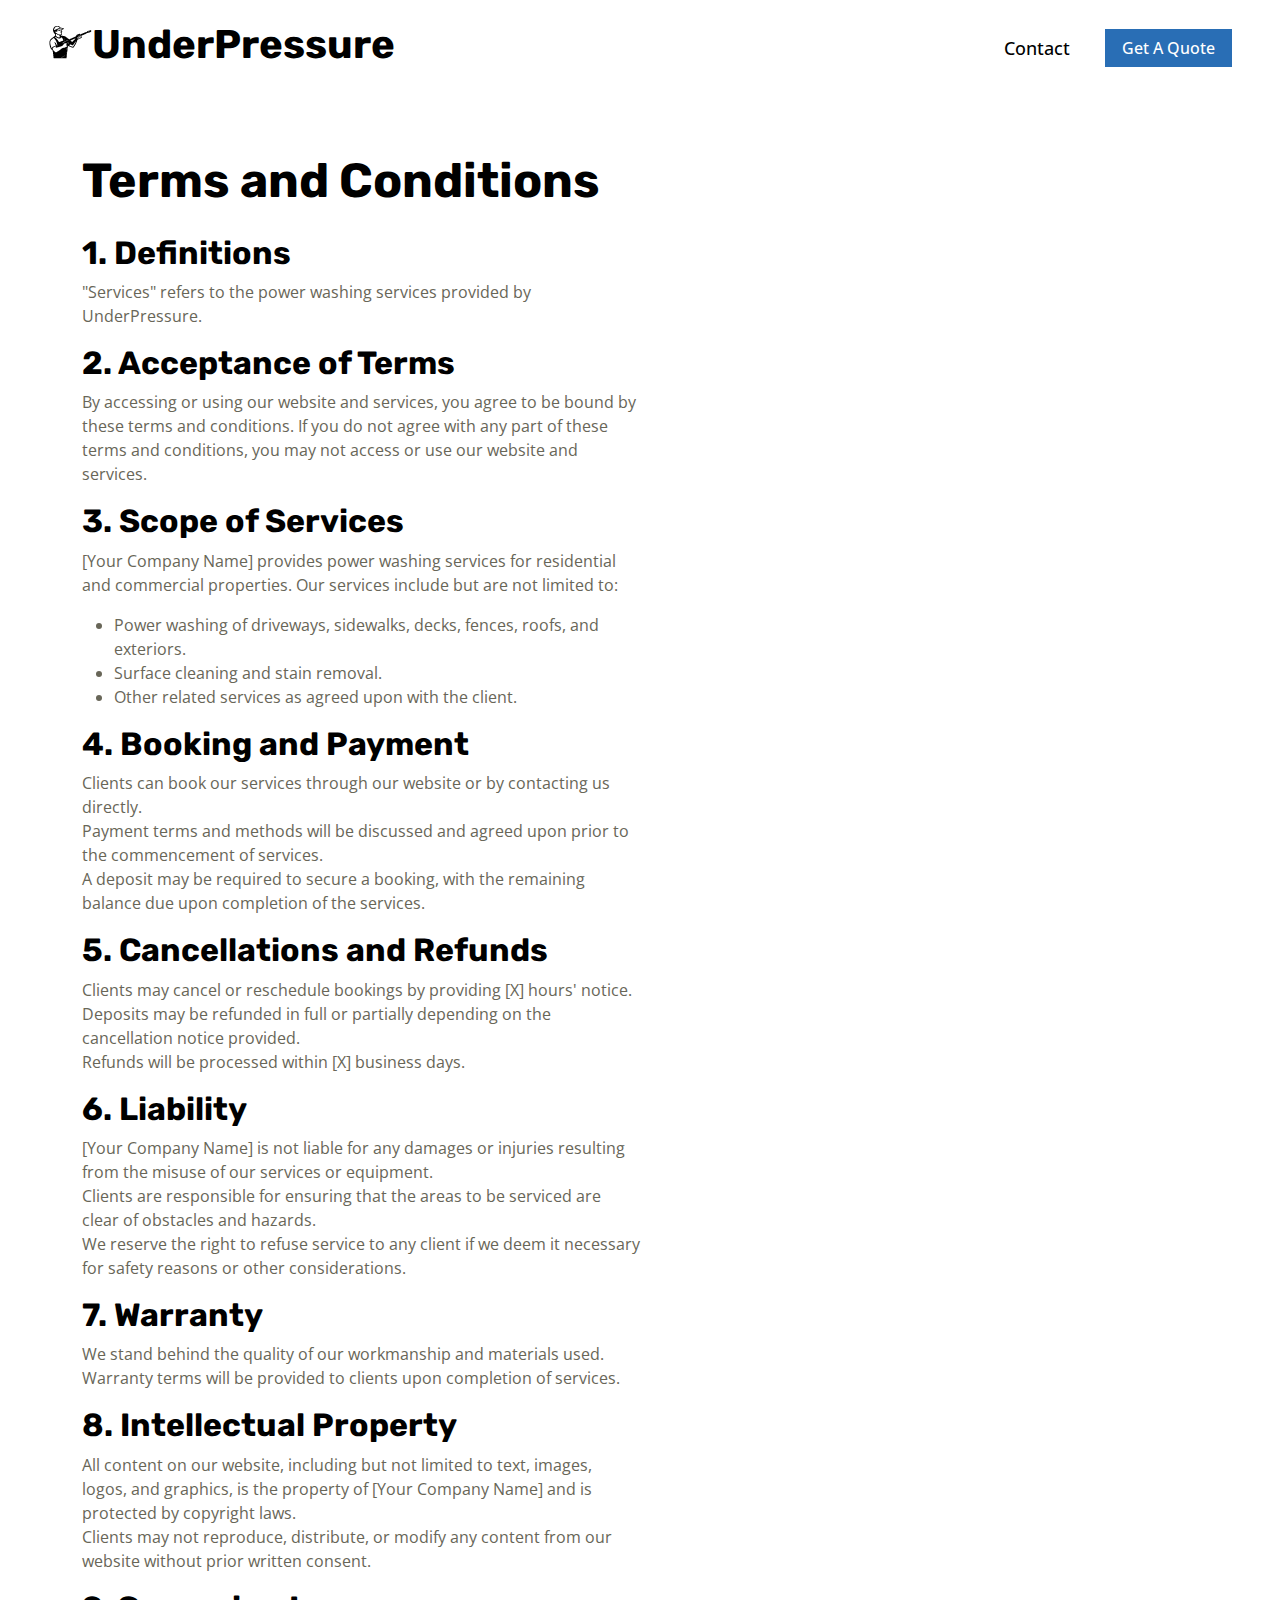
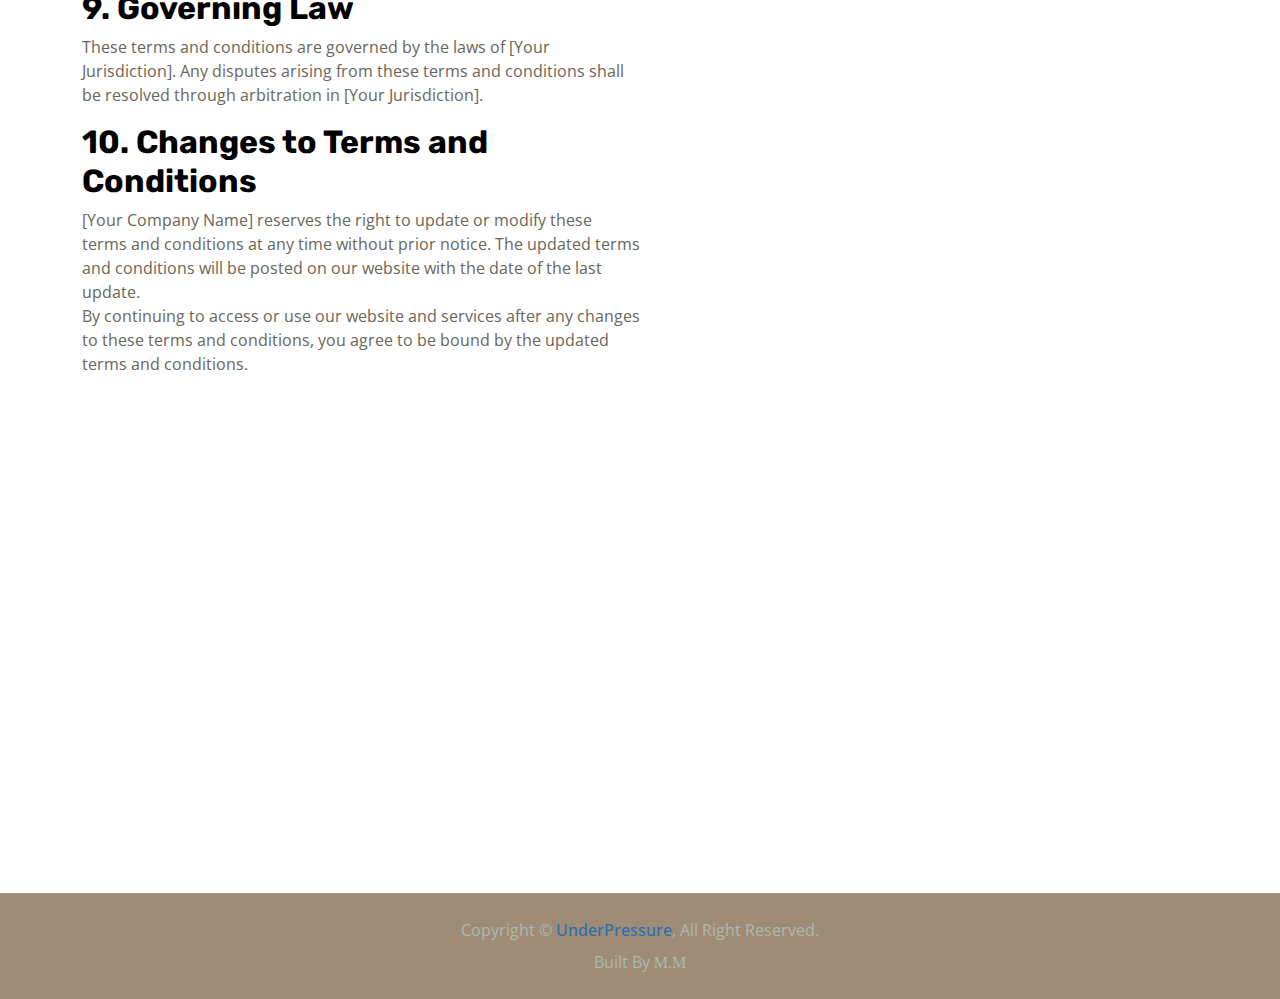
<file: terms.html>
<!DOCTYPE html>
<html lang="en">

<head>
    <meta charset="utf-8">
    <title>UnderPressure - Terms and Conditions</title>
    <meta content="width=device-width, initial-scale=1.0" name="viewport">
    <meta content="" name="keywords">
    <meta content="" name="description">

    <!-- Favicon -->
    <link href="img/favicon.ico" rel="icon">

    <!-- Google Web Fonts -->
    <link rel="preconnect" href="https://fonts.googleapis.com">
    <link rel="preconnect" href="https://fonts.gstatic.com" crossorigin>
    <link
        href="https://fonts.googleapis.com/css2?family=Open+Sans:wght@400;500;600&family=Rubik:wght@500;600;700&display=swap"
        rel="stylesheet">

    <!-- Icon Font Stylesheet -->
    <link href="https://cdnjs.cloudflare.com/ajax/libs/font-awesome/5.10.0/css/all.min.css" rel="stylesheet">
    <link href="https://cdn.jsdelivr.net/npm/bootstrap-icons@1.4.1/font/bootstrap-icons.css" rel="stylesheet">

    <!-- Libraries Stylesheet -->
    <link href="lib/animate/animate.min.css" rel="stylesheet">
    <link href="lib/owlcarousel/assets/owl.carousel.min.css" rel="stylesheet">

    <!-- Customized Bootstrap Stylesheet -->
    <link href="css/bootstrap.min.css" rel="stylesheet">

    <!-- Template Stylesheet -->
    <link href="css/style.css" rel="stylesheet">
</head>

<body>
    <!-- Spinner Start -->
    <div id="spinner"
        class="show bg-white position-fixed translate-middle w-100 vh-100 top-50 start-50 d-flex align-items-center justify-content-center">
        <div class="spinner-border text-primary" role="status" style="width: 3rem; height: 3rem;"></div>
    </div>
    <!-- Spinner End -->


  


   
    <!-- Navbar Start -->
<nav class="navbar navbar-expand-md bg-white navbar-light sticky-top px-4 px-lg-5">
        <a href="index.html" class="navbar-brand d-flex align-items-center">
            <h1 class="m-0"><img class="img" src="img/logo/logo.png" alt="">UnderPressure</h1>
        </a>
		
		
		
      
        <button class="navbar-toggler" type="button" data-bs-toggle="collapse" data-bs-target="#navbarNav"
            aria-controls="navbarNav" aria-expanded="false" aria-label="Toggle navigation">
            <span class="navbar-toggler-icon"></span>
        </button>
        <div class="collapse navbar-collapse" id="navbarNav">
            <ul class="navbar-nav ms-auto">
                
                <li class="nav-item">
                    <a class="nav-link" href="contact.html">Contact</a>
                </li>
            </ul>
            <a href="contact.html" class="btn btn-primary px-3 d-none d-lg-block">Get A Quote</a>
        </div>
    </div>
</nav>
<!-- Navbar End -->


    <!-- Success Start -->
    <div class="container-xxl py-5">
        <div class="container">
            <div class="row g-5">
                <div class="col-lg-6">
                   
                    </div>
          </div>
                <div class="col-lg-6 wow fadeIn" data-wow-delay="0.5s">
                  <p class="fw-medium text-uppercase text-primary mb-2"></p>
                    <h1 class="display-5 mb-4">Terms and Conditions</h1>
                     

    <h2>1. Definitions</h2>
    <p>
       
        "Services" refers to the power washing services provided by UnderPressure.
    </p>

    <h2>2. Acceptance of Terms</h2>
    <p>
        By accessing or using our website and services, you agree to be bound by these terms and conditions. If you do not agree with any part of these terms and conditions, you may not access or use our website and services.
    </p>

    <h2>3. Scope of Services</h2>
    <p>
        [Your Company Name] provides power washing services for residential and commercial properties. Our services include but are not limited to:
        <ul>
            <li>Power washing of driveways, sidewalks, decks, fences, roofs, and exteriors.</li>
            <li>Surface cleaning and stain removal.</li>
            <li>Other related services as agreed upon with the client.</li>
        </ul>
    </p>

    <h2>4. Booking and Payment</h2>
    <p>
        Clients can book our services through our website or by contacting us directly.<br>
        Payment terms and methods will be discussed and agreed upon prior to the commencement of services.<br>
        A deposit may be required to secure a booking, with the remaining balance due upon completion of the services.
    </p>

    <h2>5. Cancellations and Refunds</h2>
    <p>
        Clients may cancel or reschedule bookings by providing [X] hours' notice.<br>
        Deposits may be refunded in full or partially depending on the cancellation notice provided.<br>
        Refunds will be processed within [X] business days.
    </p>

    <h2>6. Liability</h2>
    <p>
        [Your Company Name] is not liable for any damages or injuries resulting from the misuse of our services or equipment.<br>
        Clients are responsible for ensuring that the areas to be serviced are clear of obstacles and hazards.<br>
        We reserve the right to refuse service to any client if we deem it necessary for safety reasons or other considerations.
    </p>

    <h2>7. Warranty</h2>
    <p>
        We stand behind the quality of our workmanship and materials used.<br>
        Warranty terms will be provided to clients upon completion of services.
    </p>

    <h2>8. Intellectual Property</h2>
    <p>
        All content on our website, including but not limited to text, images, logos, and graphics, is the property of [Your Company Name] and is protected by copyright laws.<br>
        Clients may not reproduce, distribute, or modify any content from our website without prior written consent.
    </p>

    <h2>9. Governing Law</h2>
    <p>
        These terms and conditions are governed by the laws of [Your Jurisdiction]. Any disputes arising from these terms and conditions shall be resolved through arbitration in [Your Jurisdiction].
    </p>

    <h2>10. Changes to Terms and Conditions</h2>
    <p>
        [Your Company Name] reserves the right to update or modify these terms and conditions at any time without prior notice. The updated terms and conditions will be posted on our website with the date of the last update.<br>
        By continuing to access or use our website and services after any changes to these terms and conditions, you agree to be bound by the updated terms and conditions.
    </p>
</body>

                   
                        
                  
          
        </div>
    </div>
</div>

              </div>
          </div>
                    </div>
                </div>
            </div>
        </div>
    </div>
    <!-- Success End -->

   
    <!-- Footer Start -->
    <div class="container-fluid bg-dark footer mt-5 py-5 wow fadeIn" data-wow-delay="0.1s">
        <div class="container py-5">
            <div class="row g-5">
                <div class="col-lg-3 col-md-6">
                    <h5 class="text-white mb-4">Get in Touch</h5>
                    <p class="mb-2"><i class="fa fa-map-marker-alt me-3"></i>Collingwood, ON</p>
                    <p class="mb-2"><i class="fa fa-phone-alt me-3"></i>705-555-5555</p>
                    <p class="mb-2"><i class="fa fa-envelope me-3"></i>info@underpressure.ca</p>
                    
                </div>
                <div class="col-lg-3 col-md-6">
                    <h5 class="text-white mb-4">Quick Links</h5>
                    
                    <a class="btn btn-link" href="contact.html">Contact Us</a>
                   
                    <a class="btn btn-link" href="terms.html">Terms & Conditions</a>
                    
                </div>
                <div class="col-lg-3 col-md-6">
                    <h5 class="text-white mb-4">Business Hours</h5>
                    <p class="mb-1">Monday - Friday</p>
                    <h6 class="text-light">09:00 am - 07:00 pm</h6>
                    <p class="mb-1">Saturday</p>
                    <h6 class="text-light">09:00 am - 5:00 pm</h6>
                    <p class="mb-1">Sunday</p>
                    <h6 class="text-light">Closed</h6>
                </div>
                <div class="col-lg-3 col-md-6">
                    <h5 class="text-white mb-4">Newsletter</h5>
                    <p>Stay Connected for Exclusive Offers, Maintenence Tips, and Industry Insights</p>
                    <div class="position-relative w-100">
        <form method="post" action="https://submit.jotform.com/submit/240495998882075">
            <input class="form-control bg-transparent w-100 py-3 ps-4 pe-5" type="email" name="q4_email" placeholder="Your email" required>
            <input type="hidden" id="input_7" name="q7_newsletter_tag" value="newsletter list">
            <div class="form-single-column" role="group" aria-labelledby="label_8" data-component="checkbox" style="display: none;">
             
                    <input type="checkbox" aria-describedby="label_8" class="form-checkbox" id="input_8_0" name="q8_newsletter[]" value="Yes" checked />
                </span>
            </div>
            <button type="submit" class="btn btn-primary py-2 position-absolute top-0 end-0 mt-2 me-2">Signup</button>
        </form>
    </div>
                </div>
            </div>
        </div>
    </div>
    <!-- Footer End -->

  <!-- Copyright Start -->
    <div class="container-fluid copyright bg-dark py-4">
        <div class="container text-center">
            <p class="mb-2">Copyright &copy; <a class="fw-semi-bold" href="#">UnderPressure</a>, All Right Reserved.
            </p>
           
         <style>
    .minimal-cursive {
        font-family: 'Lobster', cursive; /* Use a minimal cursive font */
    }
</style>

<p class="mb-0">Built By <span class="minimal-cursive">M.M</span></p>


        </div>
    </div>
    <!-- Copyright End -->
  


   


    <!-- JavaScript Libraries -->
<script src="https://code.jquery.com/jquery-3.4.1.min.js"></script>
<script src="https://cdn.jsdelivr.net/npm/bootstrap@5.0.0/dist/js/bootstrap.bundle.min.js"></script>
<script src="lib/wow/wow.min.js"></script>
<script src="lib/easing/easing.min.js"></script>
<script src="lib/waypoints/waypoints.min.js"></script>
<script src="lib/owlcarousel/owl.carousel.min.js"></script>
<script src="lib/counterup/counterup.min.js"></script>

    <!-- Template Javascript -->
<script src="js/main.js"></script>
</body>

</html>
</file>
<file: css/style.css>
/********** Template CSS **********/
:root {
    --primary: #000000;
    --secondary: #BDB2AE;
	
    --light: #FFFFFF;
    --dark: #9F8C76;
}

.back-to-top {
    position: fixed;
    display: none;
    right: 30px;
    bottom: 30px;
    z-index: 99;
}

h1,
h2,
.h1,
.h2,
.fw-bold {
    font-weight: 700 !important;
}

h3,
h4,
.h3,
.h4,
.fw-medium {
    font-weight: 600 !important;
}

h5,
h6,
.h5,
.h6,
.fw-semi-bold {
    font-weight: 500 !important;
}


/*** Spinner ***/
#spinner {
    opacity: 0;
    visibility: hidden;
    transition: opacity .5s ease-out, visibility 0s linear .5s;
    z-index: 99999;
}

#spinner.show {
    transition: opacity .5s ease-out, visibility 0s linear 0s;
    visibility: visible;
    opacity: 1;
}


/*** Button ***/
.btn {
    transition: .5s;
    font-weight: 500;
}

.btn-primary,
.btn-outline-primary:hover {
    color: #FFFFFF;
}

.btn-square {
    width: 38px;
    height: 38px;
}

.btn-sm-square {
    width: 32px;
    height: 32px;
}

.btn-lg-square {
    width: 48px;
    height: 48px;
}

.btn-square,
.btn-sm-square,
.btn-lg-square {
    padding: 0;
    display: flex;
    align-items: center;
    justify-content: center;
    font-weight: normal;
}


.topbar-right {
    position: relative;
    background: var(--primary);
}

.topbar-right::before {
    position: absolute;
    content: "";
    width: 30px;
    height: 100%;
    top: 0;
    left: -15px;
    transform: skewX(-30deg);
    background-color: var(--primary);
}


/*** Navbar ***/
.navbar.sticky-top {
    top: -100px;
    transition: .5s;
}

.navbar .navbar-brand {
    position: relative;
    padding-right: 0px;
    height: 80px;
    display: inline-flex;
    align-items: center;
    
}


.navbar .navbar-nav .nav-link {
    margin-right: 35px;
    padding: 20px 0;
    color: var(--primary);
    font-size: 18px;
    font-weight: 500;
    outline: none;
}

.navbar .navbar-nav .nav-link:hover,
.navbar .navbar-nav .nav-link.active {
    color: var(--primary);
}

.navbar .dropdown-toggle::after {
    border: none;
    content: "\f107";
    font-family: "Font Awesome 5 Free";
    font-weight: 1200;
    vertical-align: middle;
    margin-left: 10px;
}

@media (max-width: 767px) {
    .navbar .navbar-nav .nav-link  {
        margin-right: 0;
        padding: 20px 0;
    }

    .navbar .navbar-nav {
        border-top: 3px solid #00000;
    }
}

@media (min-width: 767px) {
    .navbar .nav-item .dropdown-menu {
        display: block;
        border: none;
        margin-top: 0;
        top: 150%;
        opacity: 0;
        visibility: hidden;
        transition: .5s;
    }

    .navbar .nav-item:hover .dropdown-menu {
        top: 100%;
        visibility: visible;
        transition: .5s;
        opacity: 1;
    }
}


/*** Header Picture Slides ***/
.carousel-caption {
    top: 0;
    left: 0;
    right: 0;
    bottom: 0;
    display: flex;
    align-items: center;
    background: linear-gradient(to right, rgba(34, 124, 183, 8) 0%, rgba(34, 124, 183, 0) 100%);
    z-index: 1;
}

.carousel-control-prev,
.carousel-control-next {
    width: 15%;
}

.carousel-control-prev-icon,
.carousel-control-next-icon {
    width: 3.5rem;
    height: 3.5rem;
    background-color: var(--primary);
    border: 15px solid var(--primary);
    border-radius: 3.5rem;
}

@media (max-width: 768px) {
    #header-carousel .carousel-item {
        position: relative;
        min-height: 450px;
    }
    
    #header-carousel .carousel-item img {
        position: absolute;
        width: 100%;
        height: 100%;
        object-fit: cover;
    }
}

.page-header {
    background: linear-gradient(to right, rgba(251, 78, 46, 1) 0%, rgba(2, 36, 91, 0) 60%), url(../img/carousel-2.jpg) center center no-repeat;
    background-size: cover;
}

.page-header .breadcrumb-item+.breadcrumb-item::before {
    color: var(--light);
}

.page-header .breadcrumb-item,
.page-header .breadcrumb-item a {
    font-size: 18px;
    color: var(--light);
}


/*** Facts ***/
.facts {
    position: relative;
    margin: 6rem 0;
    background: var(--dark);
}

.facts .border {
    border-color: rgba(255, 255, 255, .1) !important;
}


/*** Features ***/
.btn-play {
    position: absolute;
    top: 50%;
    right: -30px;
    transform: translateY(-50%);
    display: block;
    box-sizing: content-box;
    width: 16px;
    height: 26px;
    border-radius: 100%;
    border: none;
    outline: none !important;
    padding: 18px 20px 20px 28px;
    background: var(--primary);
}

@media (max-width: 992px) {
    .btn-play {
        left: 50%;
        right: auto;
        transform: translate(-50%, -50%);
    }
}

.btn-play:before {
    content: "";
    position: absolute;
    z-index: 0;
    left: 50%;
    top: 50%;
    transform: translateX(-50%) translateY(-50%);
    display: block;
    width: 60px;
    height: 60px;
    background: var(--primary);
    border-radius: 100%;
    animation: pulse-border 1500ms ease-out infinite;
}

.btn-play:after {
    content: "";
    position: absolute;
    z-index: 1;
    left: 50%;
    top: 50%;
    transform: translateX(-50%) translateY(-50%);
    display: block;
    width: 60px;
    height: 60px;
    background: var(--primary);
    border-radius: 100%;
    transition: all 200ms;
}

.btn-play span {
    display: block;
    position: relative;
    z-index: 3;
    width: 0;
    height: 0;
    left: -1px;
    border-left: 16px solid #FFFFFF;
    border-top: 11px solid transparent;
    border-bottom: 11px solid transparent;
}

@keyframes pulse-border {
    0% {
        transform: translateX(-50%) translateY(-50%) translateZ(0) scale(1);
        opacity: 1;
    }

    100% {
        transform: translateX(-50%) translateY(-50%) translateZ(0) scale(2);
        opacity: 0;
    }
}

.modal-video .modal-dialog {
    position: relative;
    max-width: 800px;
    margin: 60px auto 0 auto;
}

.modal-video .modal-body {
    position: relative;
    padding: 0px;
}

.modal-video .close {
    position: absolute;
    width: 30px;
    height: 30px;
    right: 0px;
    top: -30px;
    z-index: 999;
    font-size: 30px;
    font-weight: normal;
    color: #FFFFFF;
    background: #9F8C76;
    opacity: 1;
}


/*** Service ***/
.service-item {
    position: relative;
    margin: 65px 0 25px 0;
    box-shadow: 0 0 45px rgba(0, 0, 0, .07);
}

.service-item .service-img {
    position: absolute;
    padding: 12px;
    width: 130px;
    height: 130px;
    top: -65px;
    left: 50%;
    transform: translateX(-50%);
    background: #FFFFFF;
    box-shadow: 0 0 45px rgba(0, 0, 0, .09);
    z-index: 2;
}

.service-item .service-detail {
    position: absolute;
    width: 100%;
    height: 100%;
    top: 0;
    left: 0;
    overflow: hidden;
    z-index: 1;
}

.service-item .service-title {
    position: absolute;
    padding: 65px 30px 25px 30px;
    width: 100%;
    height: 100%;
    top: 0;
    left: 0;
    display: flex;
    flex-direction: column;
    align-items: center;
    justify-content: center;
    text-align: center;
    background: #FFFFFF;
    transition: .5s;
}

.service-item:hover .service-title {
    top: -100%;
}

.service-item .service-text {
    position: absolute;
    overflow: hidden;
    padding: 65px 30px 25px 30px;
    width: 100%;
    height: 100%;
    top: 100%;
    left: 0;
    display: flex;
    align-items: center;
    text-align: center;
    background: rgba(189, 178, 174, .7);
    transition: .5s;
}

.service-item:hover .service-text {
    top: 0;
}

.service-item .service-text::before {
    position: absolute;
    content: "";
    width: 100%;
    height: 100px;
    top: -100%;
    left: 0;
    transform: skewY(-12deg);
    background: #FFFFFF;
    transition: .5s;
}

.service-item:hover .service-text::before {
    top: -55px;
}

.service-item .btn {
    position: absolute;
    width: 130px;
    height: 50px;
    left: 50%;
    bottom: -25px;
    transform: translateX(-50%);
    display: flex;
    align-items: center;
    justify-content: center;
    color: var(--secondary);
    background: #FFFFFF;
    border: none;
    box-shadow: 0 0 45px rgba(0, 0, 0, .09);
    z-index: 2;
}

.service-item .btn:hover {
    color: #FFFFFF;
    background: var(--primary);
}


/*** Project ***/
.project-carousel {
    position: relative;
    background: var(--dark);
}

.project-item {
    position: relative;
    display: block;
}

.project-item img {
    transition: .5s;
}

.project-item:hover img,
.project-carousel .owl-item.center img {
    margin-top: -60px;
}

.project-item .project-title {
    position: absolute;
    padding: 0 15px;
    width: 100%;
    height: 80px;
    bottom: -110px;
    left: 0;
    display: flex;
    align-items: center;
    justify-content: center;
    text-align: center;
    background: var(--dark);
    transition: .5s;
}

.project-item:hover .project-title,
.project-carousel .owl-item.center .project-title  {
    bottom: -60px;
}

.project-item .project-title::before {
    position: absolute;
    content: "";
    width: 100%;
    height: 30px;
    top: -15px;
    left: 0;
    transform: skewY(-5deg);
    background: var(--dark);
    transition: .5s;
}

.project-carousel .owl-nav {
    position: absolute;
    width: 100%;
    height: 45px;
    top: 50%;
    left: 0;
    transform: translateY(-50%);
    display: flex;
    justify-content: space-between;
    transition: .5s;
    opacity: 0;
    z-index: 1;
}

.project-carousel:hover .owl-nav {
    opacity: 1;
}

.project-carousel .owl-nav .owl-prev,



/*** Team ***/
.team-item .team-social {
    position: absolute;
    width: 100%;
    height: 100%;
    top: 0;
    left: -100%;
    display: flex;
    align-items: center;
    background: var(--primary);
    transition: .5s;
}

.team-item:hover .team-social {
    left: 0;
}


/*** Testimonial ***/
.testimonial-carousel::before {
    position: absolute;
    content: "";
    top: 0;
    left: 0;
    height: 100%;
    width: 0;
    background: linear-gradient(to right, rgba(255, 255, 255, 1) 0%, rgba(255, 255, 255, 0) 100%);
    z-index: 1;
}

.testimonial-carousel::after {
    position: absolute;
    content: "";
    top: 0;
    right: 0;
    height: 100%;
    width: 0;
    background: linear-gradient(to left, rgba(255, 255, 255, 1) 0%, rgba(255, 255, 255, 0) 100%);
    z-index: 1;
}

@media (min-width: 768px) {
    .testimonial-carousel::before,
    .testimonial-carousel::after {
        width: 200px;
    }
}

@media (min-width: 992px) {
    .testimonial-carousel::before,
    .testimonial-carousel::after {
        width: 300px;
    }
}

.testimonial-carousel .owl-nav {
    position: absolute;
    width: 350px;
    top: 20px;
    left: 50%;
    transform: translateX(-50%);
    display: flex;
    justify-content: space-between;
    opacity: 0;
    transition: .5s;
    z-index: 1;
}

.testimonial-carousel:hover .owl-nav {
    width: 300px;
    opacity: 1;
}



.testimonial-carousel .testimonial-img img {
    width: 100px;
    height: 100px;
}

.testimonial-carousel .testimonial-img .btn-square {
    position: absolute;
    bottom: -19px;
    left: 50%;
    transform: translateX(-50%);
}

.testimonial-carousel .owl-item .testimonial-text {
    margin-bottom: 30px;
    box-shadow: 0 0 45px rgba(0, 0, 0, .08);
    transform: scale(.8);
    transition: .5s;
}

.testimonial-carousel .owl-item.center .testimonial-text {
    transform: scale(1);
}


/*** Footer ***/
.footer {
    color: #B0B9AE;
}

.footer .btn.btn-link {
    display: block;
    margin-bottom: 5px;
    padding: 0;
    text-align: left;
    color: #B0B9AE;
    font-weight: normal;
    text-transform: capitalize;
    transition: .3s;
}

.footer .btn.btn-link::before {
    position: relative;
    content: "\f105";
    font-family: "Font Awesome 5 Free";
    font-weight: 900;
    margin-right: 10px;
}

.footer .btn.btn-link:hover {
    color: var(--light);
    letter-spacing: 1px;
    box-shadow: none;
}

.copyright {
    color: #B0B9AE;
    border-top: 1px solid rgba(255, 255, 255, .1);
}
</file>
